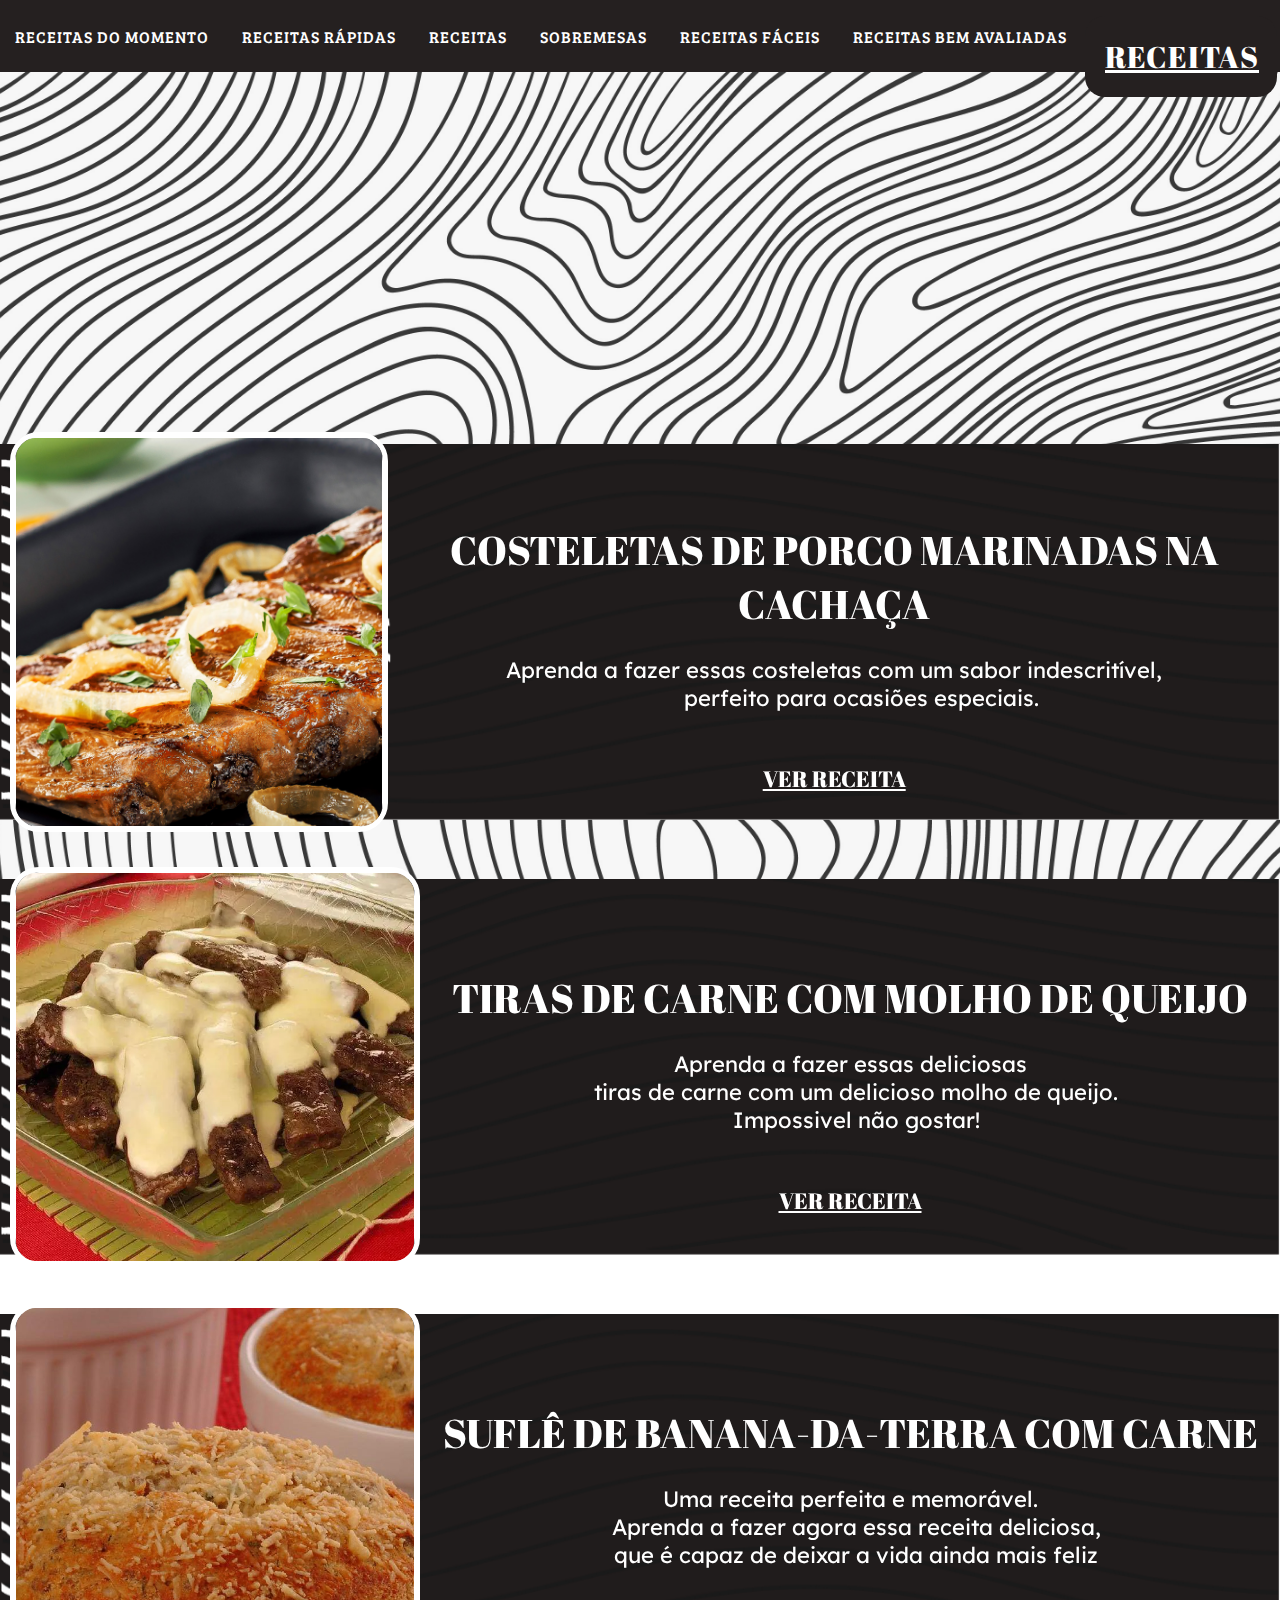
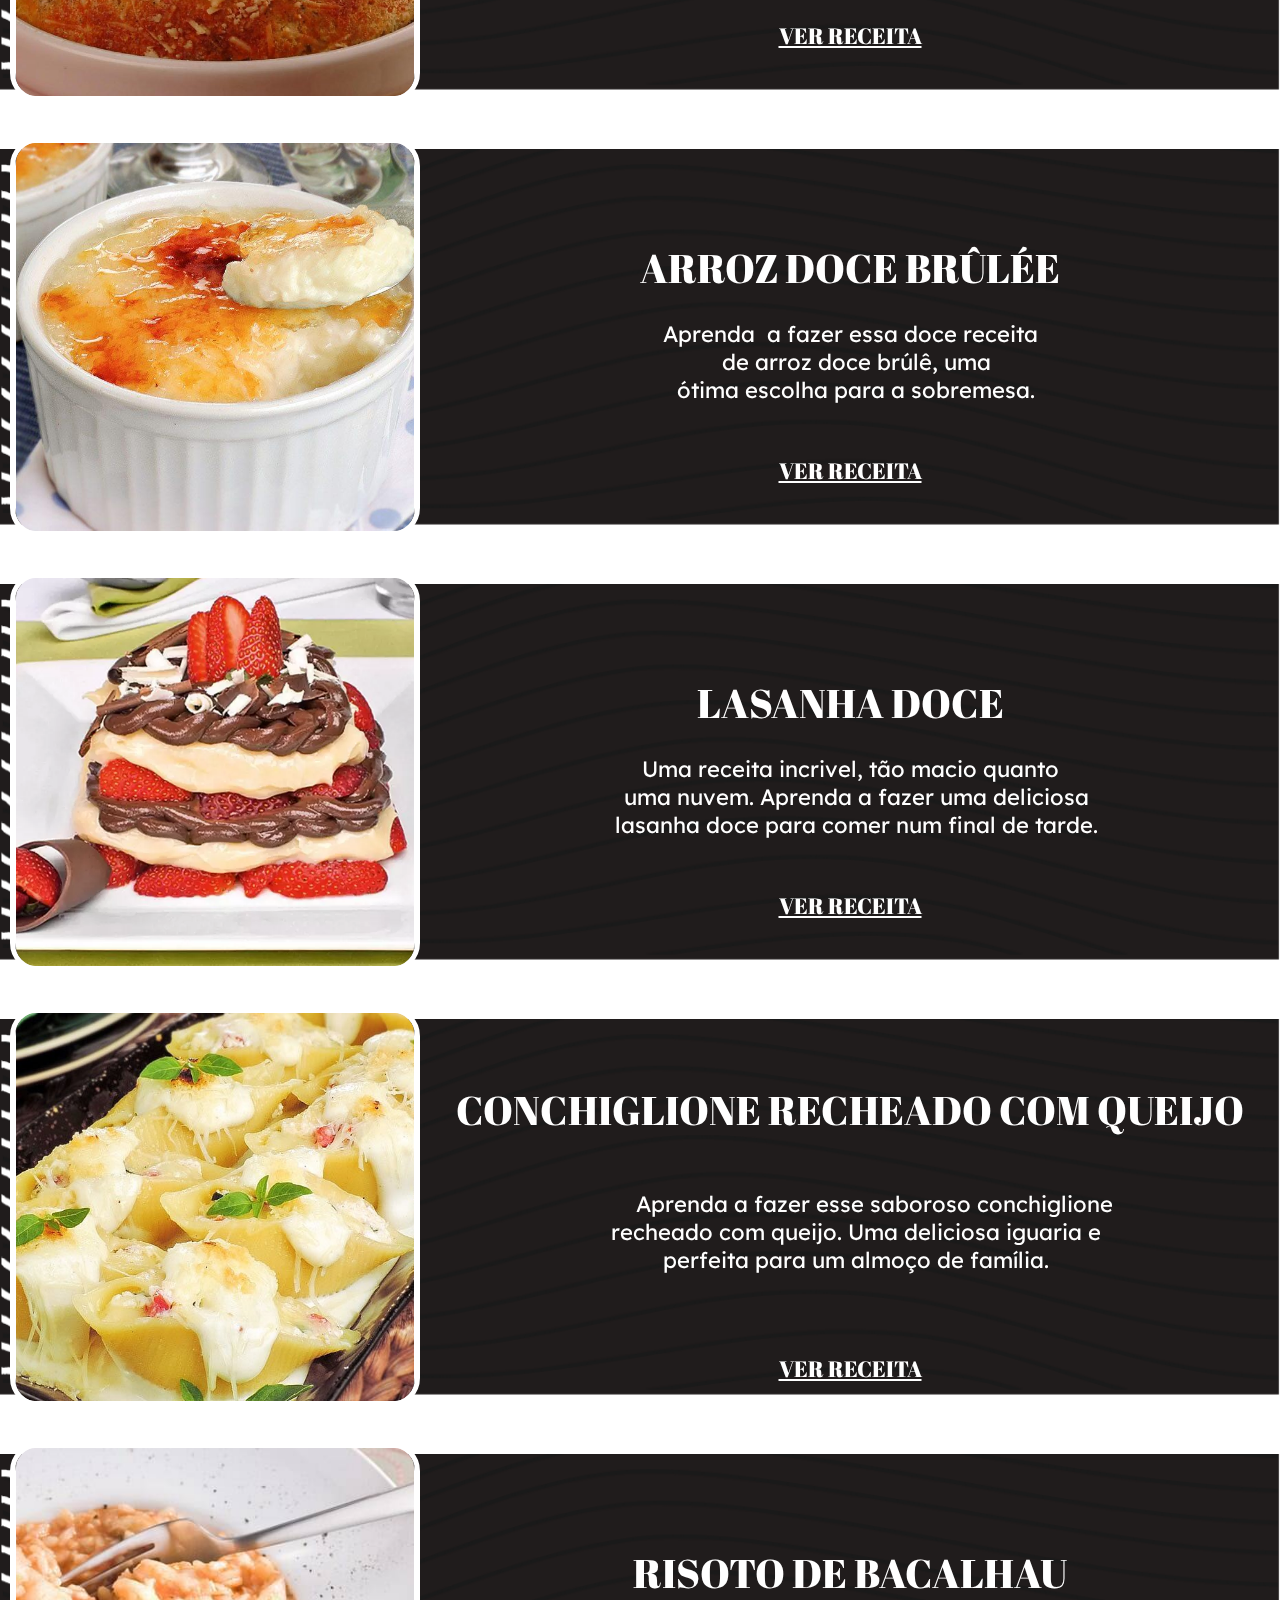
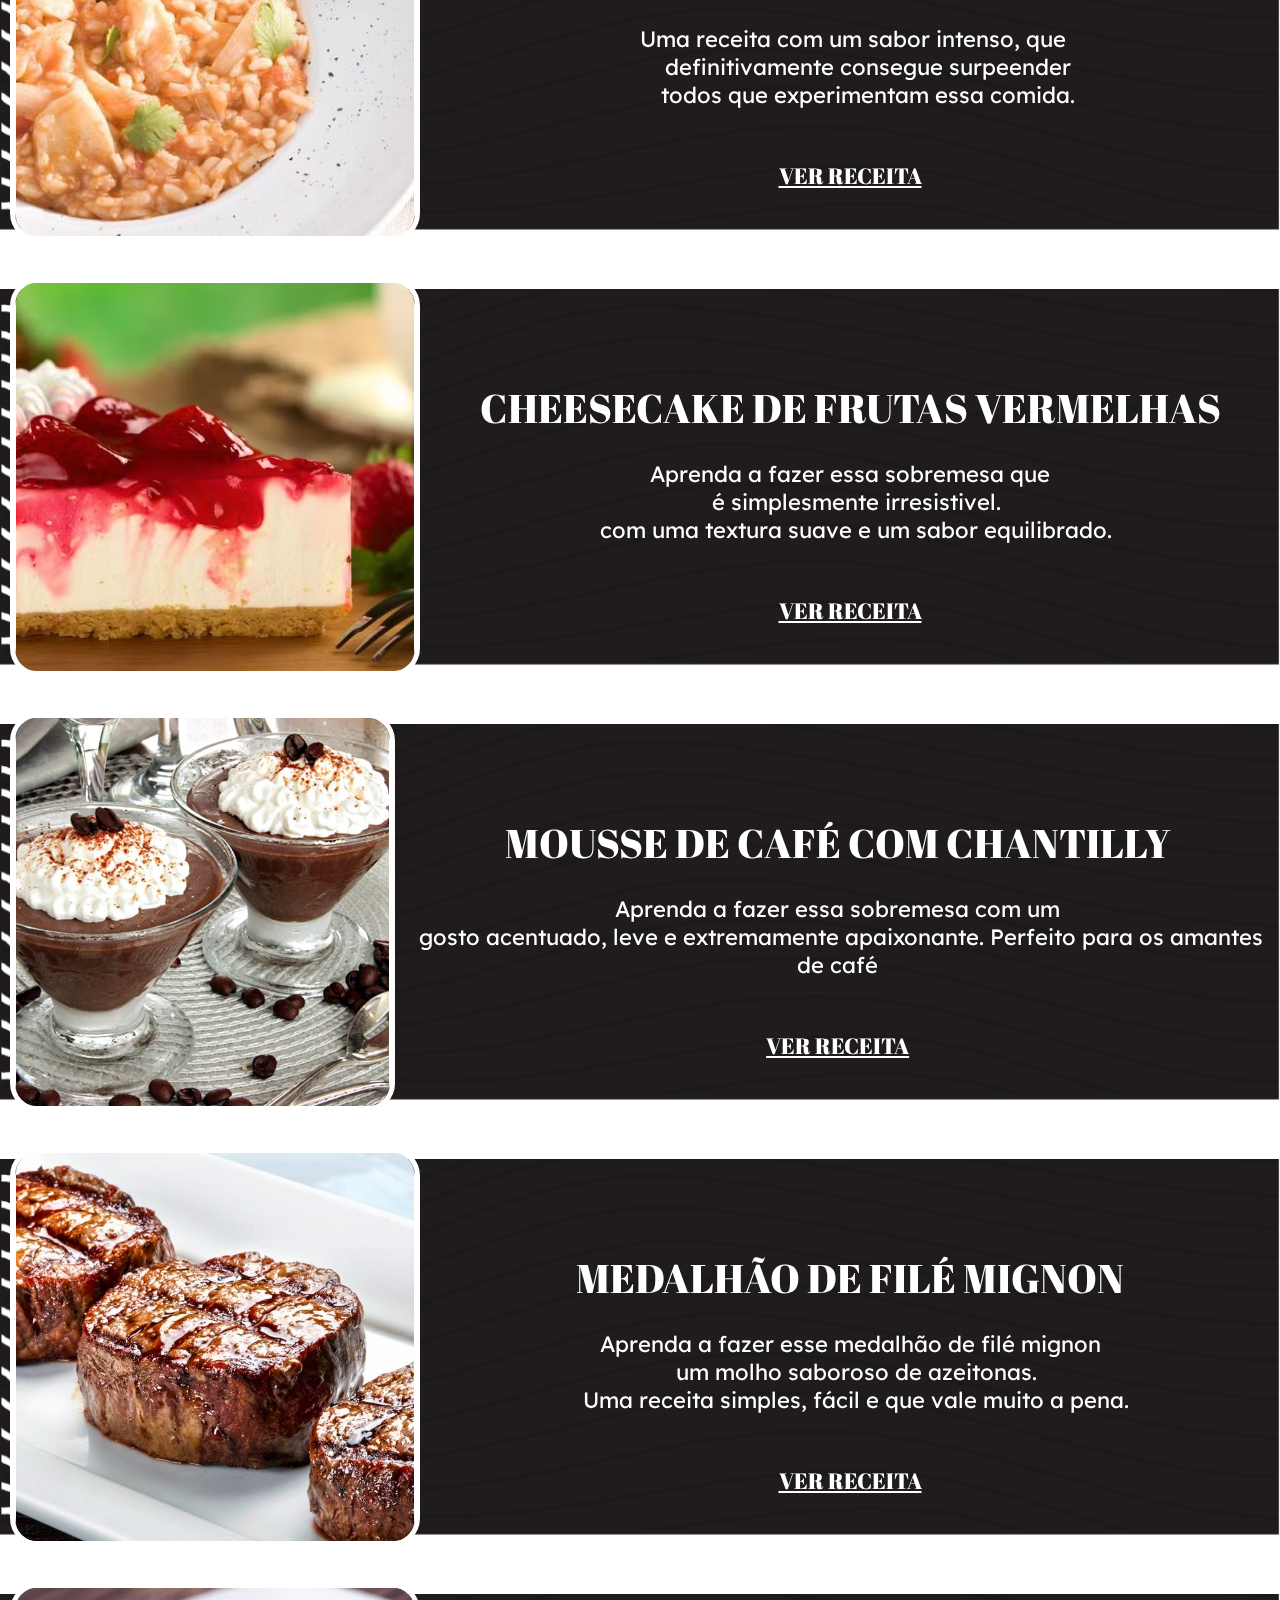
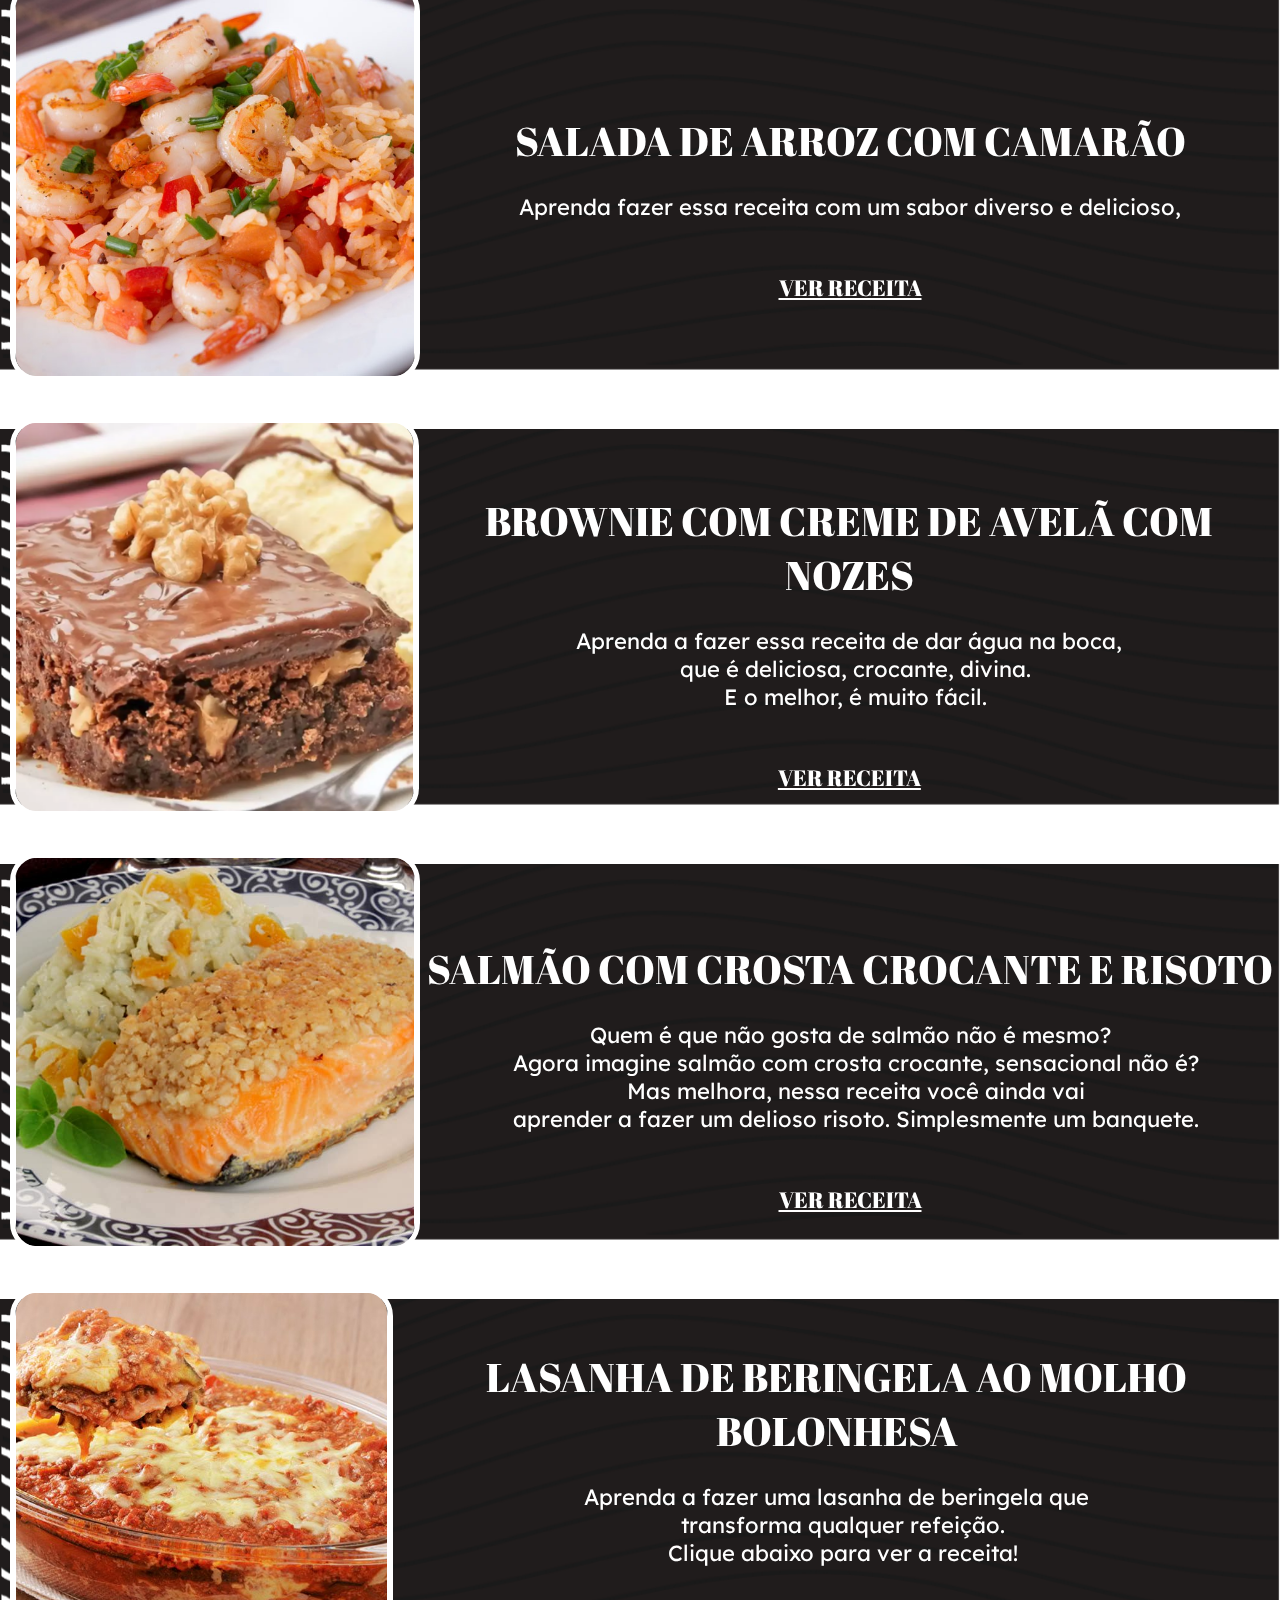
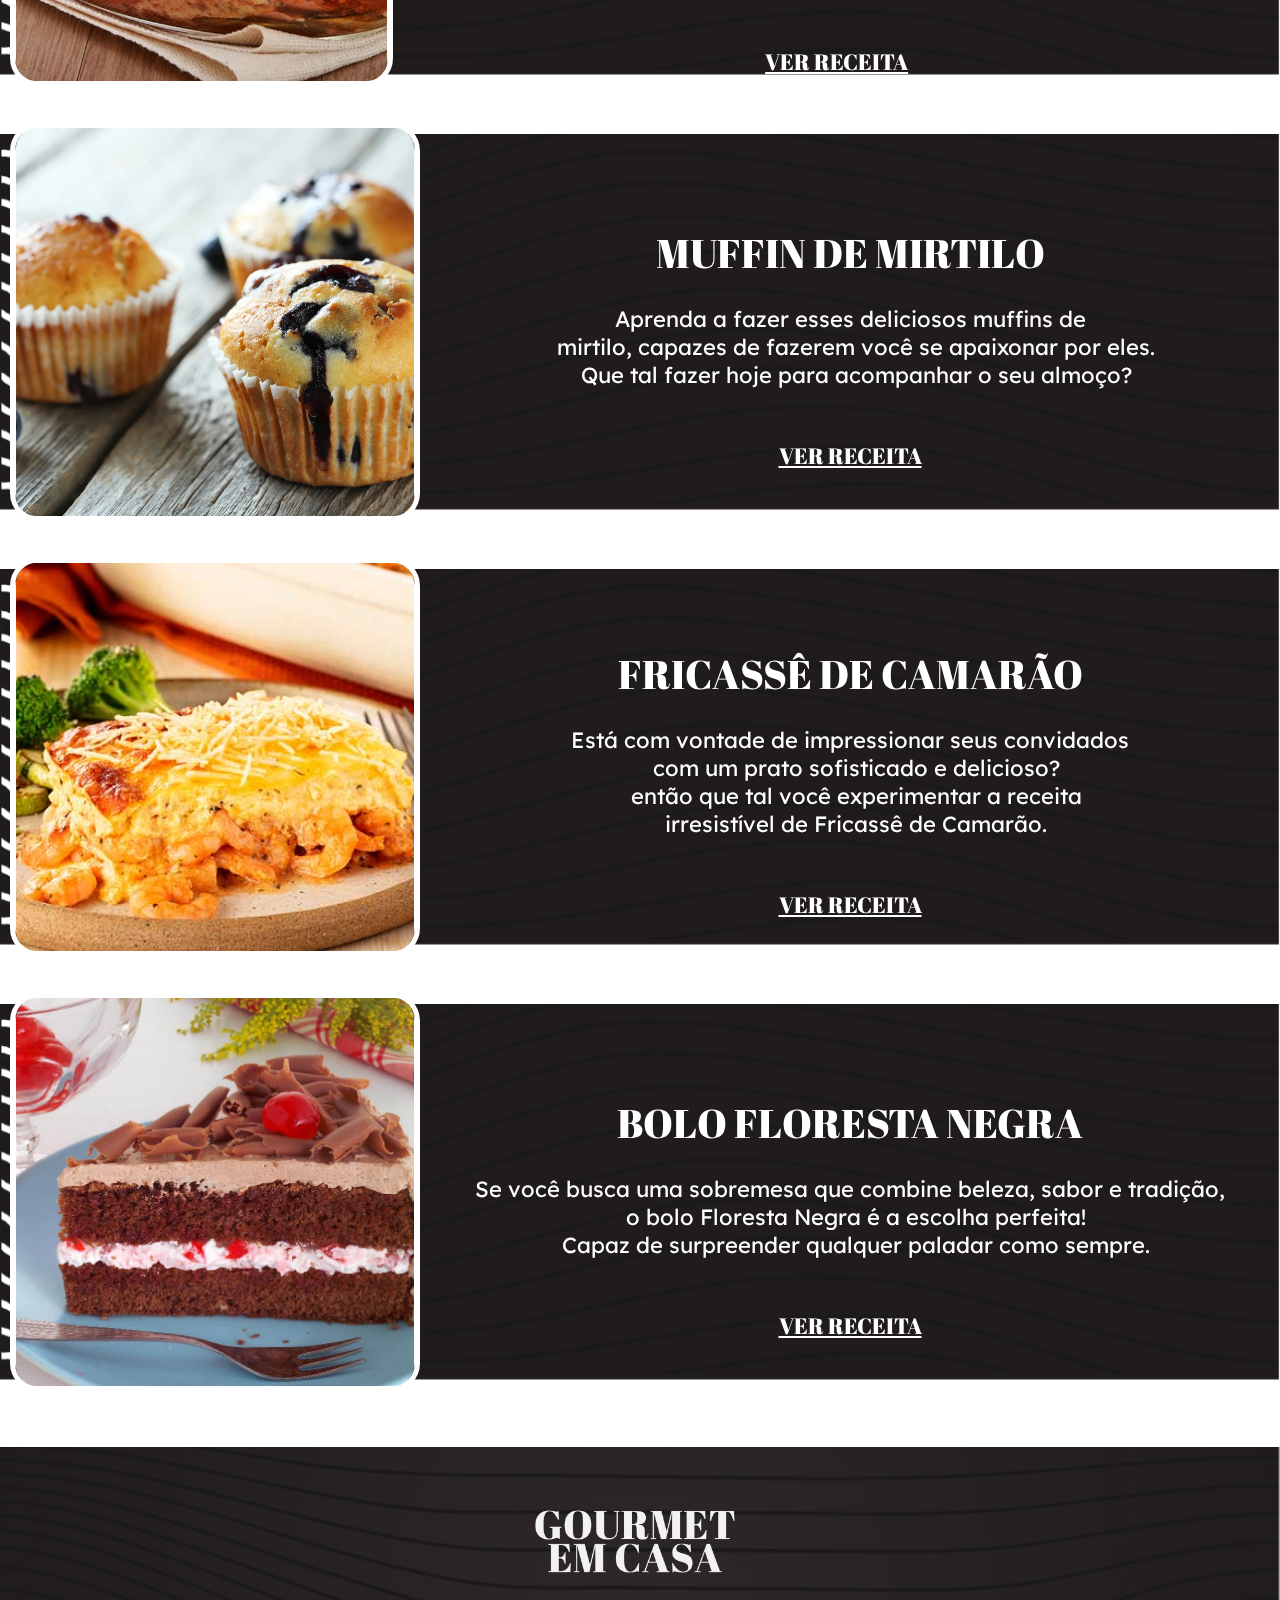
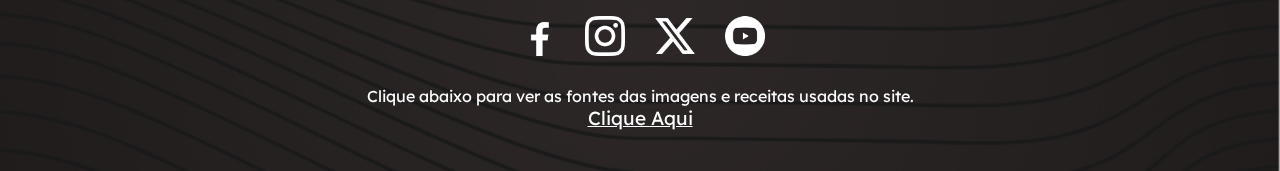
<file: index.html>
<!DOCTYPE html>
<html lang="pt-br">
  <head>
    <meta charset="UTF-8" />
    <meta name="viewport" content="width=device-width, initial-scale=1.0" />
    <link rel="preconnect" href="https://fonts.googleapis.com" />
    <link rel="preconnect" href="https://fonts.gstatic.com" crossorigin />
    <link
      href="https://fonts.googleapis.com/css2?family=Bree+Serif&display=swap"
      rel="stylesheet"
    />
    <link
      href="https://fonts.googleapis.com/css2?family=Abril+Fatface&family=Lexend:wght@100..900&display=swap"
      rel="stylesheet"
    />
    <link rel="stylesheet" href="style.css" />
    <title>Gourmet em Casa</title>
  </head>
  <body class="container">
    <header>
      <div class="links-box">
        <a onclick="">receitas do momento</a>
        <a onclick="">receitas rápidas</a>
        <a onclick="">receitas</a>
        <a onclick="">sobremesas</a>
        <a onclick="">receitas fáceis</a>
        <a onclick="">receitas bem avaliadas</a>
      </div>
      <div class="display-box">
        <h4>receitas</h4>
      </div>
    </header>
    <section>
      <div class="wp-bg-box">
        <img
          class="wp-bg"
          src="./assets/wood-texture-2.jpg"
          alt="papel-de-parede-de-textura-de-madeira-desenhada"
        />
      </div>
    </section>
    <main>
      <div class="recipes-box">
        <ul id="recipes-list"></ul>
      </div>
    </main>
    <footer>
      <div class="background-footer">
        <img
          src="./assets/brown-element-footer.png"
          class="bg-footer"
          alt="background do footer"
        />
      </div>
      <div class="footer-content">
        <div class="footer-logo">
          <img class="logo" src="./assets/logo.png" alt="logo" />
        </div>
        <div class="footer-social">
          <a href="https://www.facebook.com/" target="_blank">
            <img src="./assets/facebook-icon.png" alt="icone facebook" />
          </a>
          <a href="https://www.instagram.com/" target="_blank">
            <img src="./assets/instagram-icon.png" alt="icone instagram" />
          </a>
          <a href="https://x.com/home" target="_blank">
            <img src="./assets/x-icon.png" alt="x icone" />
          </a>
          <a href="https://www.youtube.com/" target="_blank">
            <img src="./assets/youtube-icon.png" alt="youtube icone" />
          </a>
        </div>
        <div class="footer-credits">
          <p>
            Clique abaixo para ver as fontes das imagens e receitas usadas no
            site.
          </p>
          <a href="./credits/credits.html">Clique Aqui</a>
        </div>
      </div>
    </footer>
    <script src="recipe.js"></script>
    <script src="script.js"></script>
  </body>
</html>
</file>
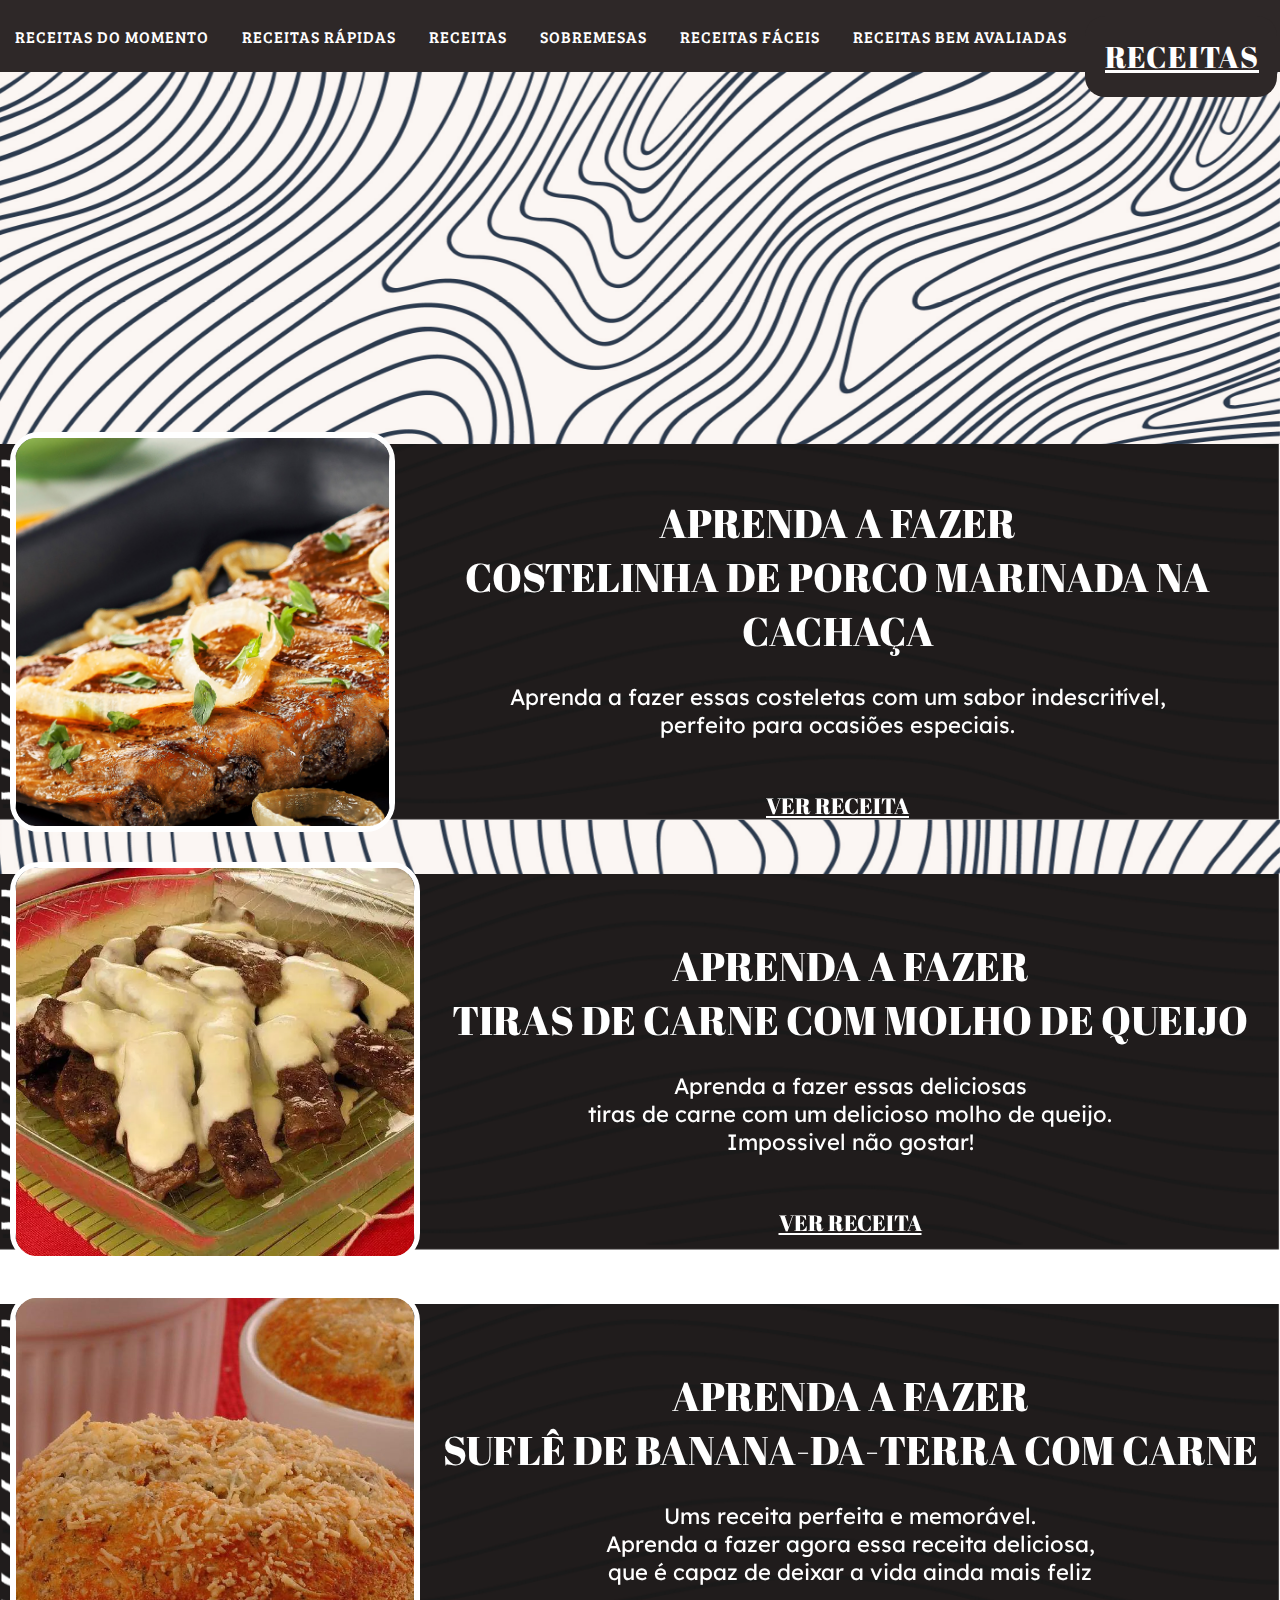
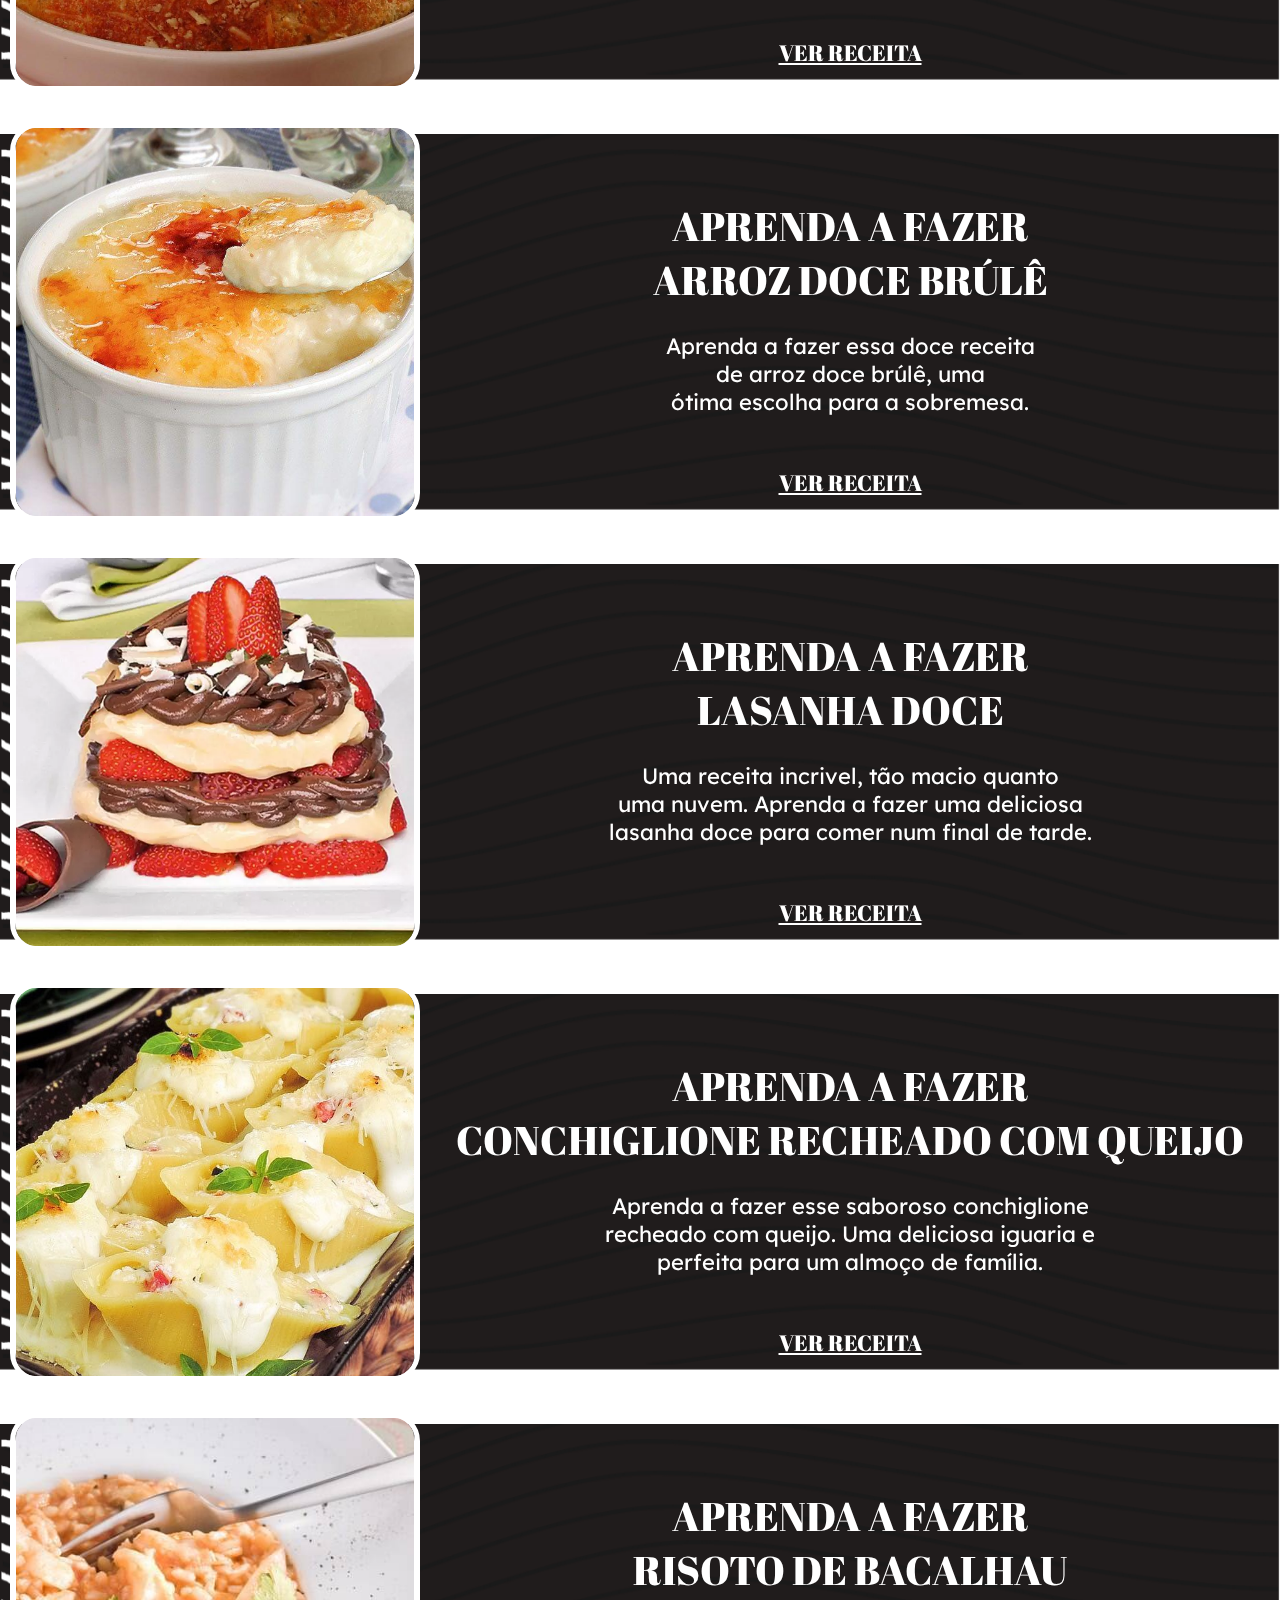
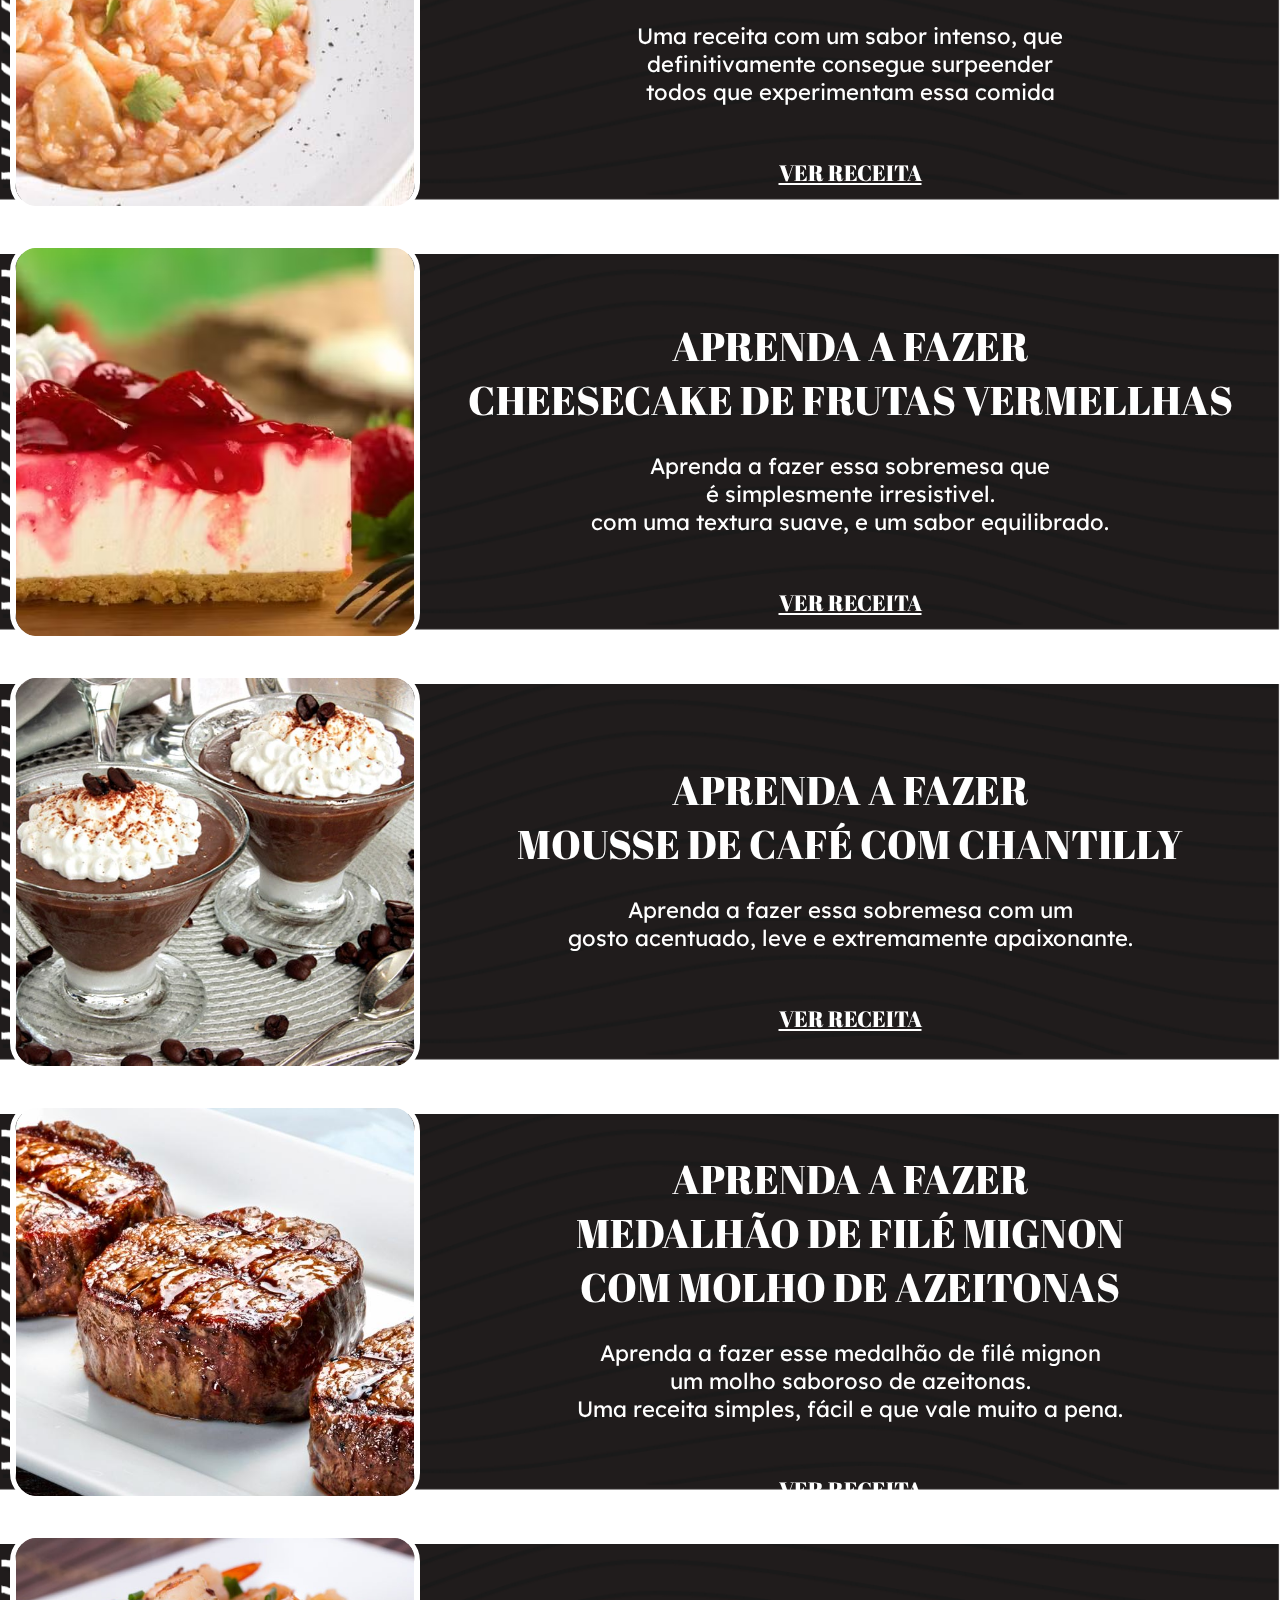
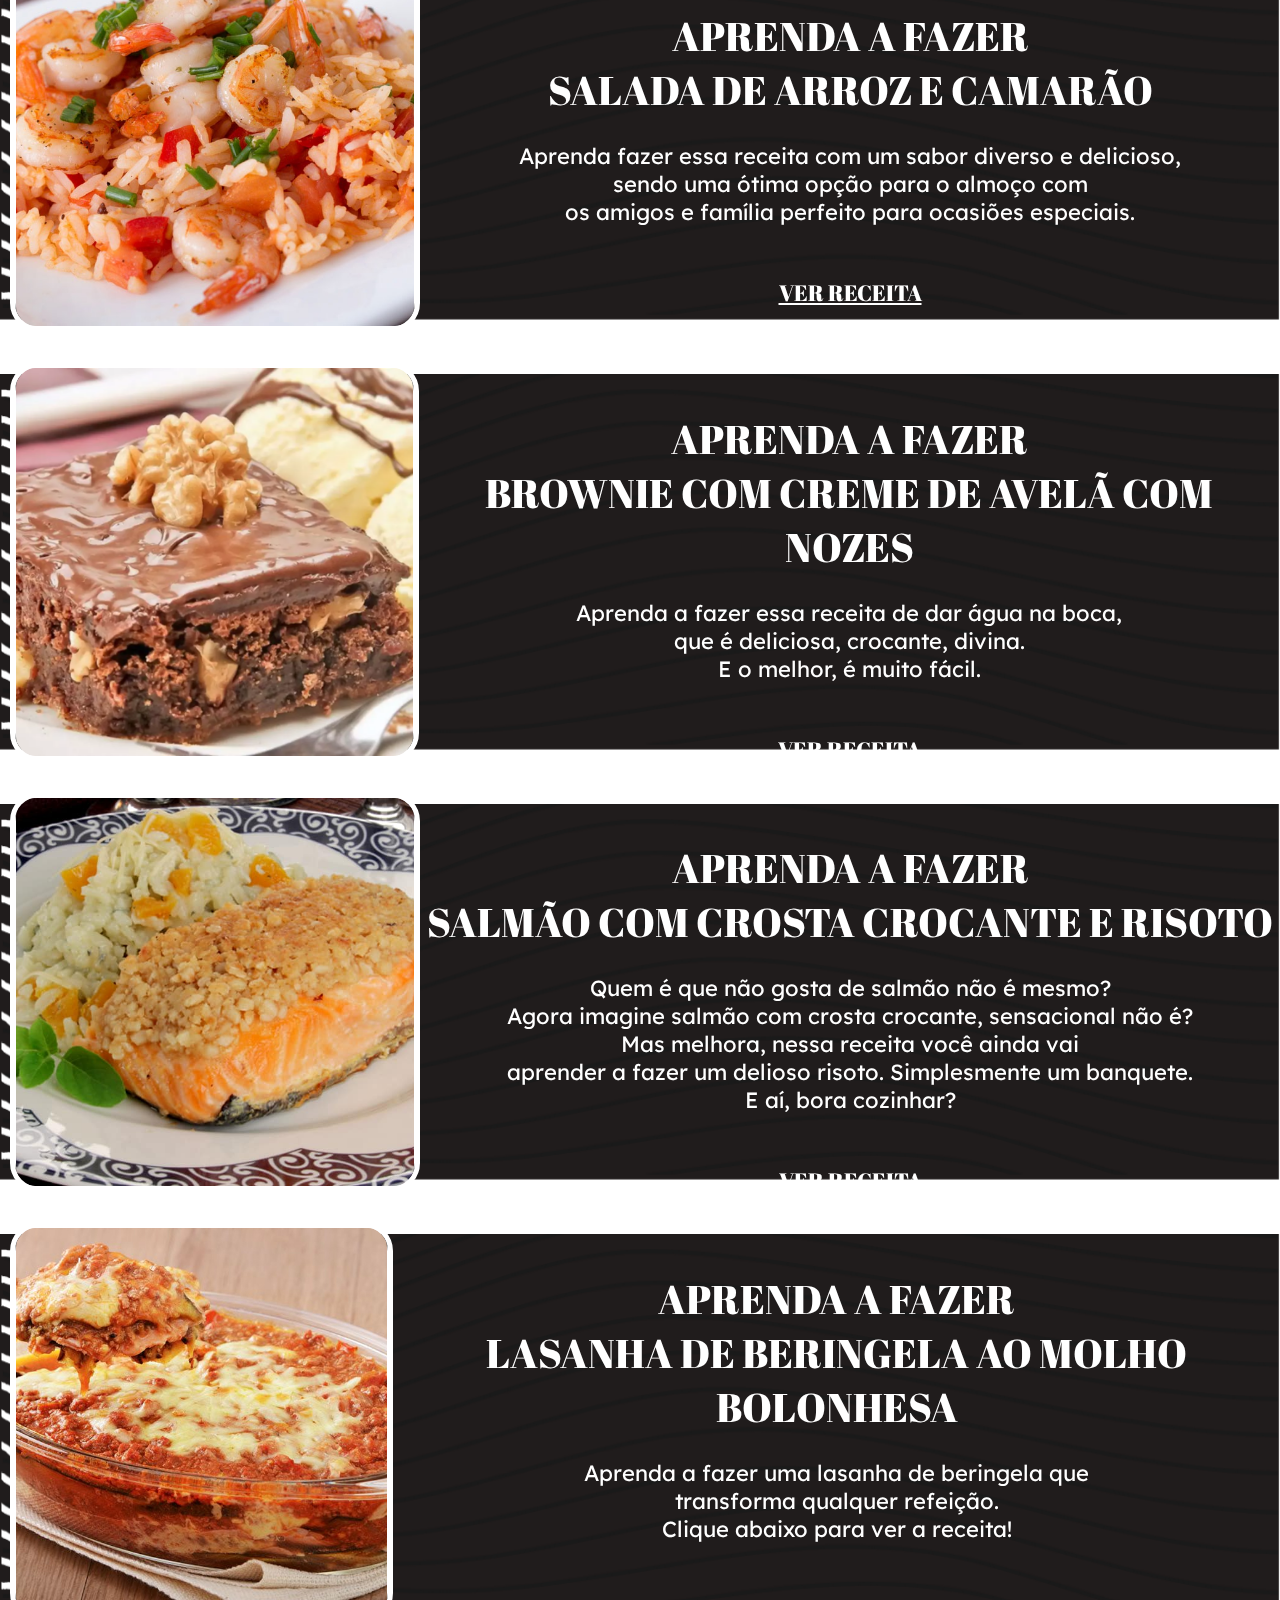
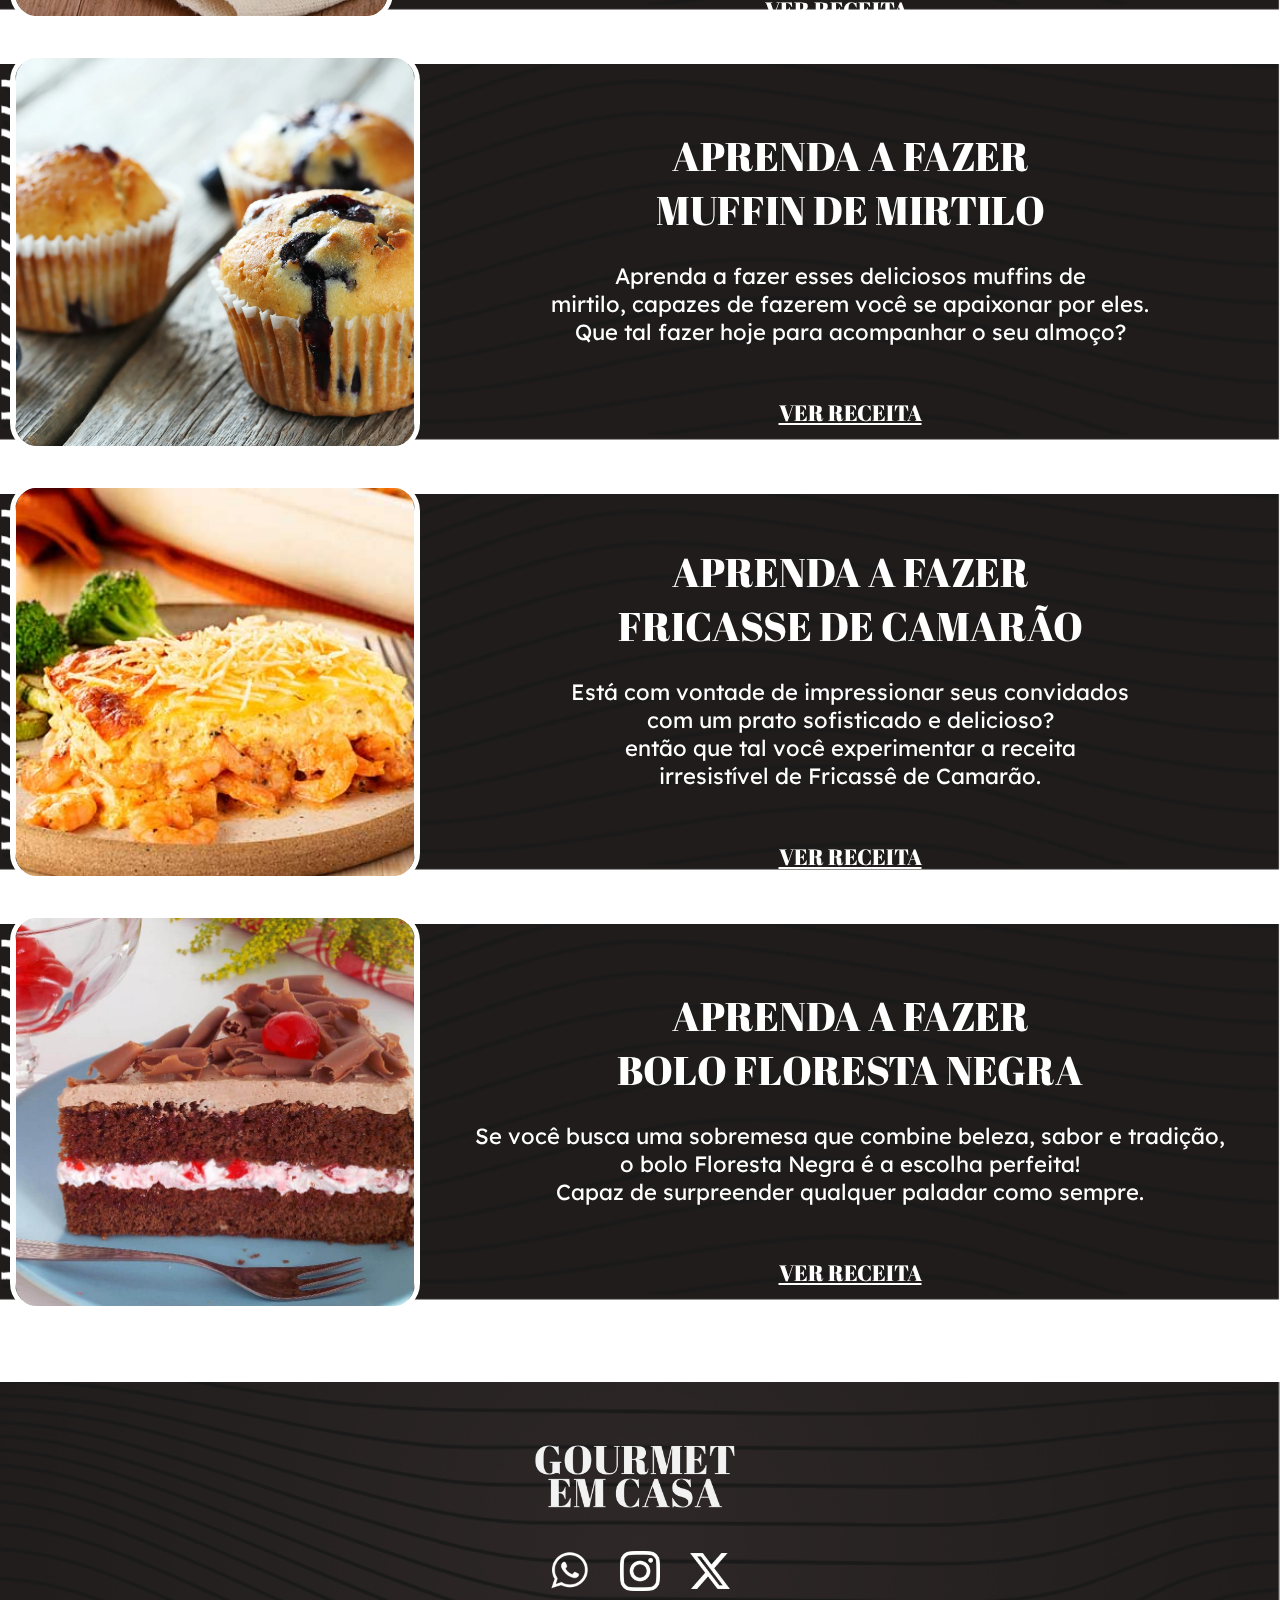
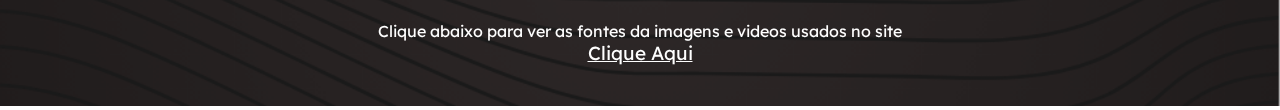
<file: main/index.html>
<!DOCTYPE html>
<html lang="pt-br">
<head>
  <meta charset="UTF-8" />
  <meta name="viewport" content="width=device-width, initial-scale=1.0" />
  <link rel="preconnect" href="https://fonts.googleapis.com" />
  <link rel="preconnect" href="https://fonts.gstatic.com" crossorigin />
  <link href="https://fonts.googleapis.com/css2?family=Bree+Serif&display=swap" rel="stylesheet" />
  <link href="https://fonts.googleapis.com/css2?family=Abril+Fatface&family=Lexend:wght@100..900&display=swap" rel="stylesheet" />
  <link rel="stylesheet" href="style.css" />
  <title>Gourmet em Casa</title>
</head>
<body class="container">
  <header>
    <div class="links-box">
      <a>receitas do momento</a>
      <a>receitas rápidas</a>
      <a>receitas</a>
      <a>sobremesas</a>
      <a>receitas fáceis</a>
      <a>receitas bem avaliadas</a>
    </div>
    <div class="display-box">
      <h4>receitas</h4>
    </div>
  </header>
  <section>
    <div class="wp-bg-box">
      <img class="wp-bg" src="../assets/wood-rings-texture.jpg" alt="papel-de-parede-de-textura-de-madeira-desenhada" />
    </div>
  </section>
  <main>
    <div class="recipes-box">
      <ul>
        <div class="recipes-box">
        <ul>
          <li class="recipe-item first-item">
            <img
              class="el-li"
              src="../assets/brown-element-ul.png"
              alt="fundo"
            />
            <div class="food-portrait">
              <img
                class="food-1"
                src="../assets/costelinha-de-porco.jpg"
                alt="imagem-de-costelinha-de-porco-marinada-na-cachaça"
              />
            </div>
            <div class="text-content">
              <h3 class="title-recipe">
                aprenda a fazer <br />costelinha de porco marinada na cachaça
              </h3>
              <p>
                Aprenda a fazer essas costeletas com um sabor indescritível,<br />
                perfeito para ocasiões especiais.
              </p>
              <a href="#" class="test">ver receita</a>
            </div>
          </li>
          <li class="recipe-item first-item">
            <img
              class="el-li"
              src="../assets/brown-element-ul.png"
              alt="fundo"
            />
            <div class="food-portrait">
              <img
                class="food-1"
                src="../assets/tiras-de-carne-com-molho-de-queijo.png"
                alt="imagem-de-tiras-de-carne-com-molho-de-queijo"
              />
            </div>
            <div class="text-content">
              <h3 class="title-recipe">
                aprenda a fazer <br />tiras de carne com molho de queijo
              </h3>
              <p>
                Aprenda a fazer essas deliciosas<br />tiras de carne com um
                delicioso molho de queijo.<br />
                Impossivel não gostar!
              </p>
              <a href="#" class="test">ver receita</a>
            </div>
          </li>
          <li class="recipe-item first-item">
            <img
              class="el-li"
              src="../assets/brown-element-ul.png"
              alt="fundo"
            />
            <div class="food-portrait">
              <img
                class="food-1"
                src="../assets/sufle-de-banana-da-terra-com-carne.jpg"
                alt="imagem-de-sufle-de-banana-da-terra-com-carne"
              />
            </div>
            <div class="text-content">
              <h3 class="title-recipe">
                aprenda a fazer <br />suflê de banana-da-terra com carne
              </h3>
              <p>
                Ums receita perfeita e memorável.<br />Aprenda a fazer agora
                essa receita deliciosa,<br />
                que é capaz de deixar a vida ainda mais feliz
              </p>
              <a href="#" class="test">ver receita</a>
            </div>
          </li>
          <li class="recipe-item first-item">
            <img
              class="el-li"
              src="../assets/brown-element-ul.png"
              alt="fundo"
            />
            <div class="food-portrait">
              <img
                class="food-1"
                src="../assets/arroz-doce-brulee.jpg"
                alt="imagem-de-arroz-doce-brule"
              />
            </div>
            <div class="text-content">
              <h3 class="title-recipe">
                aprenda a fazer<br />
                arroz doce brúlê
              </h3>
              <p>
                Aprenda a fazer essa doce receita <br />
                de arroz doce brúlê, uma<br />
                ótima escolha para a sobremesa.
              </p>
              <a href="#" class="test">ver receita</a>
            </div>
          </li>
          <li class="recipe-item first-item">
            <img
              class="el-li"
              src="../assets/brown-element-ul.png"
              alt="fundo"
            />
            <div class="food-portrait">
              <img
                class="food-1"
                src="../assets/lasanha-doce.png"
                alt="imagem-de-lasanha-doce"
              />
            </div>
            <div class="text-content">
              <h3 class="title-recipe">
                aprenda a fazer <br />
                lasanha doce
              </h3>
              <p>
                Uma receita incrivel, tão macio quanto<br />uma nuvem. Aprenda a
                fazer uma deliciosa <br />lasanha doce para comer num final de
                tarde.
              </p>
              <a href="#" class="test" class="test">ver receita</a>
            </div>
          </li>
          <li class="recipe-item first-item">
            <img
              class="el-li"
              src="../assets/brown-element-ul.png"
              alt="fundo"
            />
            <div class="food-portrait">
              <img
                class="food-1"
                src="../assets/conchiglione.jpg"
                alt="imagem-de-chonglione-recheado-com-queijo"
              />
            </div>
            <div class="text-content">
              <h3 class="title-recipe">
                aprenda a fazer <br />conchiglione recheado com queijo
              </h3>
              <p>
                Aprenda a fazer esse saboroso conchiglione <br />
                recheado com queijo. Uma deliciosa iguaria e<br />
                perfeita para um almoço de família.
              </p>
              <a href="#" class="test">ver receita</a>
            </div>
          </li>
          <li class="recipe-item first-item">
            <img
              class="el-li"
              src="../assets/brown-element-ul.png"
              alt="fundo"
            />
            <div class="food-portrait">
              <img
                class="food-1"
                src="../assets/risoto-de-bacalhau.jpg"
                alt="imagem-de-risoto-de-bacalhau"
              />
            </div>
            <div class="text-content">
              <h3 class="title-recipe">
                aprenda a fazer <br />
                risoto de bacalhau
              </h3>
              <p>
                Uma receita com um sabor intenso, que<br />
                definitivamente consegue surpeender<br />
                todos que experimentam essa comida
              </p>
              <a href="#" class="test">ver receita</a>
            </div>
          </li>
          <li class="recipe-item first-item">
            <img
              class="el-li"
              src="../assets/brown-element-ul.png"
              alt="fundo"
            />
            <div class="food-portrait">
              <img
                class="food-1"
                src="../assets/cheesecake-de-frutas-vermelhas.png"
                alt="imagem-de-cheesecake-de-frutas-vermelhas"
              />
            </div>
            <div class="text-content">
              <h3 class="title-recipe">
                aprenda a fazer <br />
                cheesecake de frutas vermellhas
              </h3>
              <p>
                Aprenda a fazer essa sobremesa que <br />
                é simplesmente irresistivel.<br />
                com uma textura suave, e um sabor equilibrado.
              </p>
              <a href="#" class="test">ver receita</a>
            </div>
          </li>
          <li class="recipe-item first-item">
            <img
              class="el-li"
              src="../assets/brown-element-ul.png"
              alt="fundo"
            />
            <div class="food-portrait">
              <img
                class="food-1"
                src="../assets/mousse-cafe-chantilly.jpg"
                alt="imagem-de-mousse-de-cafe-com-chantilly"
              />
            </div>
            <div class="text-content">
              <h3 class="title-recipe">
                aprenda a fazer <br />
                mousse de café com chantilly
              </h3>
              <p>
                Aprenda a fazer essa sobremesa com um <br />gosto acentuado,
                leve e extremamente apaixonante.
              </p>
              <a href="#" class="test">ver receita</a>
            </div>
          </li>
          <li class="recipe-item first-item">
            <img
              class="el-li"
              src="../assets/brown-element-ul.png"
              alt="fundo"
            />
            <div class="food-portrait">
              <img
                class="food-1"
                src="../assets/medalhao-de-file-mignon.jpg"
                alt="imagem-de-medalhao-de-file-mignon"
              />
            </div>
            <div class="text-content">
              <h3 class="title-recipe">
                aprenda a fazer <br />
                medalhão de filé mignon <br />
                com molho de azeitonas
              </h3>
              <p>
                Aprenda a fazer esse medalhão de filé mignon <br />
                um molho saboroso de azeitonas.<br />
                Uma receita simples, fácil e que vale muito a pena.
              </p>
              <a href="#" class="test">ver receita</a>
            </div>
          </li>
          <li class="recipe-item first-item">
            <img
              class="el-li"
              src="../assets/brown-element-ul.png"
              alt="fundo"
            />
            <div class="food-portrait">
              <img
                class="food-1"
                src="../assets/salada-arroz-camarao.jpg"
                alt="imagem-de-salada-de-arroz-e-camarão"
              />
            </div>
            <div class="text-content">
              <h3 class="title-recipe">
                aprenda a fazer <br />salada de arroz e camarão
              </h3>
              <p>
                Aprenda fazer essa receita com um sabor diverso e delicioso,<br />
                sendo uma ótima opção para o almoço com <br />os amigos e
                família perfeito para ocasiões especiais.
              </p>
              <a href="#" class="test">ver receita</a>
            </div>
          </li>
          <li class="recipe-item first-item">
            <img
              class="el-li"
              src="../assets/brown-element-ul.png"
              alt="fundo"
            />
            <div class="food-portrait">
              <img
                class="food-1"
                src="../assets/brownie-creme-avela-nozes.jpg"
                alt="imagem-de-brownie-com-creme-de-avela-com-nozes"
              />
            </div>
            <div class="text-content">
              <h3 class="title-recipe">
                aprenda a fazer <br />
                brownie com creme de avelã com nozes
              </h3>
              <p>
                Aprenda a fazer essa receita de dar água na boca,<br />
                que é deliciosa, crocante, divina.<br />
                E o melhor, é muito fácil.
              </p>
              <a href="#" class="test">ver receita</a>
            </div>
          </li>
          <li class="recipe-item first-item">
            <img
              class="el-li"
              src="../assets/brown-element-ul.png"
              alt="fundo"
            />
            <div class="food-portrait">
              <img
                class="food-1"
                src="../assets/salmao-crosta-crocante-risoto.jpg"
                alt="imagem-de-salmão-crosta-crocante-riso"
              />
            </div>
            <div class="text-content">
              <h3 class="title-recipe">
                aprenda a fazer<br />
                salmão com crosta crocante e risoto
              </h3>
              <p>
                Quem é que não gosta de salmão não é mesmo? <br />Agora imagine
                salmão com crosta crocante, sensacional não é?<br />
                Mas melhora, nessa receita você ainda vai <br />
                aprender a fazer um delioso risoto. Simplesmente um banquete.
                <br />E aí, bora cozinhar?
              </p>
              <a href="#" class="test">ver receita</a>
            </div>
          </li>
          <li class="recipe-item first-item">
            <img
              class="el-li"
              src="../assets/brown-element-ul.png"
              alt="fundo"
            />
            <div class="food-portrait">
              <img
                class="food-1"
                src="../assets/lasanha-de-berinjela-bolonhesa.jpg"
                alt="lasanha-de-beringela-ao-molho-bolonhesa"
              />
            </div>
            <div class="text-content">
              <h3 class="title-recipe">
                aprenda a fazer <br />
                lasanha de beringela ao molho bolonhesa
              </h3>
              <p>
                Aprenda a fazer uma lasanha de beringela que <br />
                transforma qualquer refeição.<br />
                Clique abaixo para ver a receita!
              </p>
              <a href="#" class="test">ver receita</a>
            </div>
          </li>
          <li class="recipe-item first-item">
            <img
              class="el-li"
              src="../assets/brown-element-ul.png"
              alt="fundo"
            />
            <div class="food-portrait">
              <img
                class="food-1"
                src="../assets/muffin-de-mirtilo-blueberry.png"
                alt="imagem-de-muffin-de-mirtilo"
              />
            </div>
            <div class="text-content">
              <h3 class="title-recipe">
                aprenda a fazer <br />muffin de mirtilo
              </h3>
              <p>
                Aprenda a fazer esses deliciosos muffins de <br />
                mirtilo, capazes de fazerem você se apaixonar por eles.<br />
                Que tal fazer hoje para acompanhar o seu almoço?
              </p>
              <a href="#" class="test">ver receita</a>
            </div>
          </li>
          <li class="recipe-item first-item">
            <img
              class="el-li"
              src="../assets/brown-element-ul.png"
              alt="fundo"
            />
            <div class="food-portrait">
              <img
                class="food-1"
                src="../assets/fricasse-de-camarao.jpg"
                alt="imagem-de-fricasse-de-camarão"
              />
            </div>
            <div class="text-content">
              <h3 class="title-recipe">
                aprenda a fazer <br />fricasse de camarão
              </h3>
              <p>
                Está com vontade de impressionar seus convidados<br />
                com um prato sofisticado e delicioso? <br />
                então que tal você experimentar a receita<br />
                irresistível de Fricassê de Camarão.
              </p>
              <a href="#" class="test">ver receita</a>
            </div>
          </li>
          <li class="recipe-item first-item">
            <img
              class="el-li"
              src="../assets/brown-element-ul.png"
              alt="fundo"
            />
            <div class="food-portrait">
              <img
                class="food-1"
                src="../assets/bolo-floresta-negra.jpg"
                alt="imagem-de-bolo-floresta-negra"
              />
            </div>
            <div class="text-content">
              <h3 class="title-recipe">
                aprenda a fazer <br />
                bolo floresta negra
              </h3>
              <p>
                Se você busca uma sobremesa que combine beleza, sabor e
                tradição, <br />
                o bolo Floresta Negra é a escolha perfeita! <br />
                Capaz de surpreender qualquer paladar como sempre.
              </p>
              <a href="#" class="test">ver receita</a>
            </div>
       
      </ul>
    </div>
  </main>
  <footer>
    <div class="background-footer">
      <img src="../assets/brown-element-footer.png" class="bg-footer" alt="background do footer" />
    </div>
    <div class="footer-content">
      <div class="footer-logo">
        <img class="logo" src="../assets/logo.png" alt="logo" />
      </div>
      <div class="footer-social">
        <a href="https://www.facebook.com/" target="_blank">
          <img src="../assets/whatsapp-icon.png" alt="icone-whatsapp" />
        </a>
        <a href="https://www.instagram.com/" target="_blank">
          <img src="../assets/instagram-icon.png" alt="icone-instagram" />
        </a>
        <a href="https://x.com/home" target="_blank">
          <img src="../assets/x-icon.png" alt="x-icone" />
        </a>
      </div>
      <div class="footer-credits">
        <p>Clique abaixo para ver as fontes da imagens e videos usados no site</p>
        <a href="#">Clique Aqui</a>
      </div>

    </div>
  </footer>
</body>
</html>
</file>
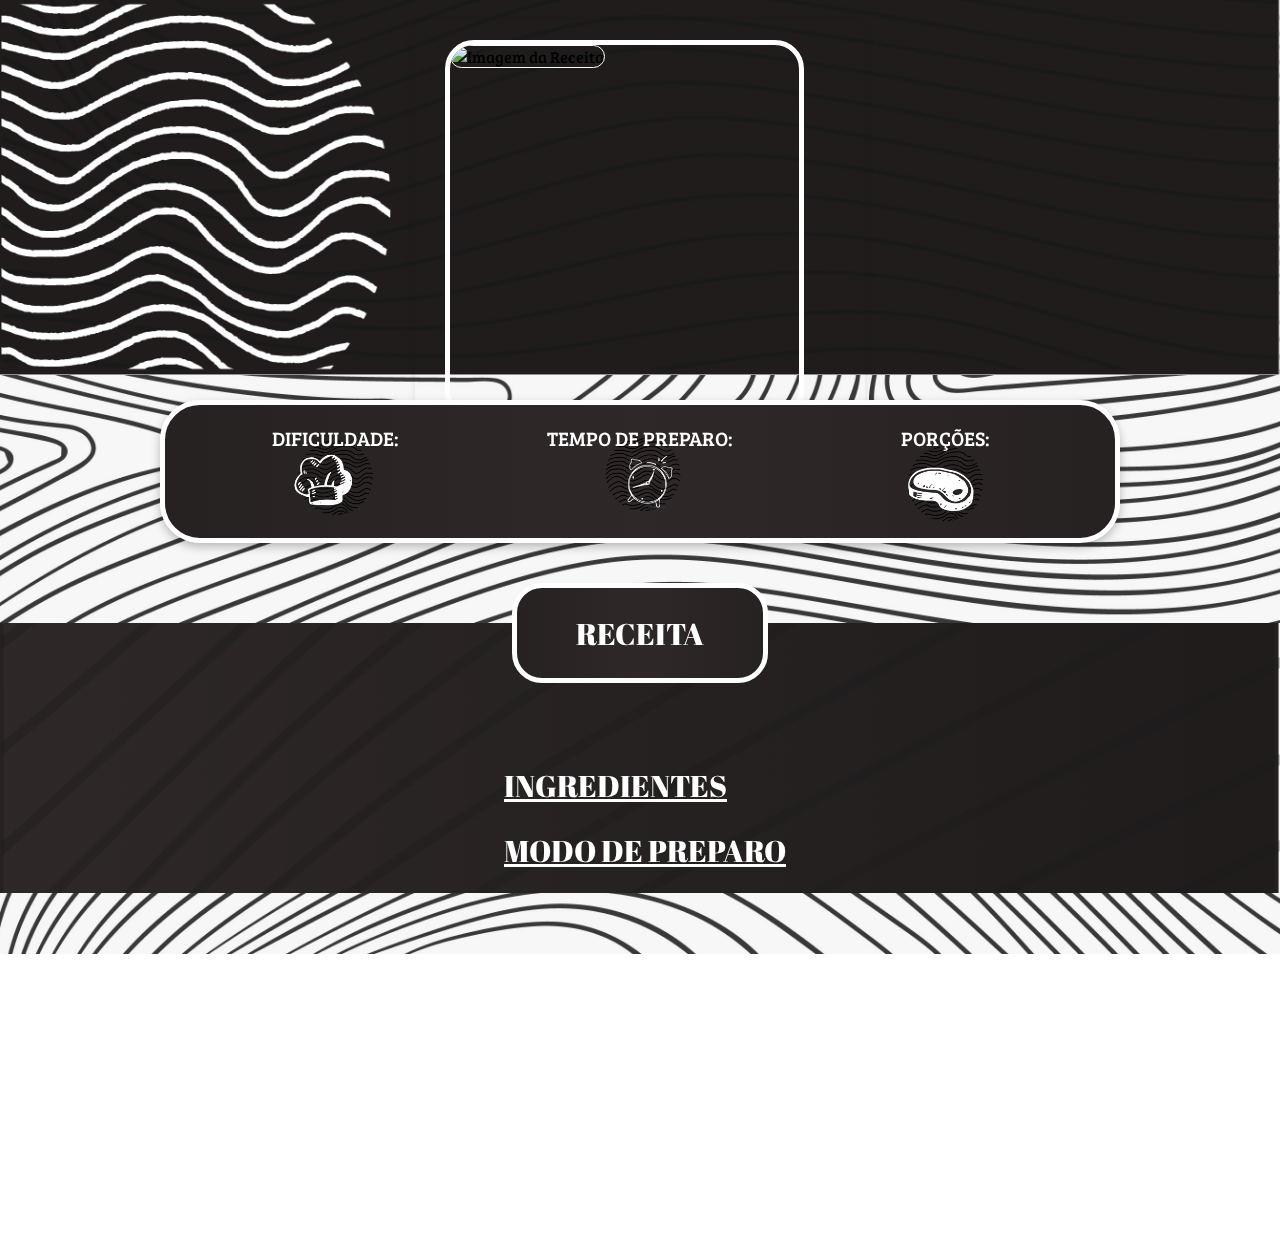
<file: recipes/index.html>
<!DOCTYPE html>
<html lang="en">
  <head>
    <meta charset="UTF-8" />
    <meta name="viewport" content="width=device-width, initial-scale=1.0" />
    <title>Detalhes da Receita</title>
    <link rel="preconnect" href="https://fonts.googleapis.com" />
    <link rel="preconnect" href="https://fonts.gstatic.com" crossorigin />
    <link
      href="https://fonts.googleapis.com/css2?family=Bree+Serif&display=swap"
      rel="stylesheet"
    />
    <link
      href="https://fonts.googleapis.com/css2?family=Abril+Fatface&family=Lexend:wght@100..900&display=swap"
      rel="stylesheet"
    />
    <link rel="stylesheet" href="style-recipe.css" />
  </head>
  <body>
    <section class="recipe-header">
      <img
        id="brown-element"
        src="../assets/brown-element-ul.png"
        alt="fundo"
      />
      <div class="overlay-content">
        <div class="recipe-item first-item">
          <div class="food-portrait">
            <img id="recipe-image" alt="Imagem da Receita" />
          </div>
          <div class="text-content">
            <h1 id="recipe-title"></h1>
            <p id="recipe-description"></p>
          </div>
        </div>
      </div>
      <div class="recipe-info">
        <div class="info-icons">
          <div class="info-item">
            <img
              src="../assets/chef-hat-icon.png"
              alt="icone chapeu de chef de cozinha"
            />
            <p id="difficulty-sign">Dificuldade:</p>
            <p id="recipe-difficulty"></p>
          </div>
          <div class="info-item">
            <img src="../assets/test.png" alt="icone relógio" />
            <p id="prep-time-sign">Tempo de preparo:</p>
            <p id="recipe-prep-time"></p>
          </div>
          <div class="info-item">
            <img src="../assets/meat-icon.png" alt="icone carne" />
            <p id="servings-sign">Porções:</p>
            <p id="recipe-servings"></p>
          </div>
        </div>
      </div>
      <div class="wallpaper-box">
        <img
          class="wp"
          src="../assets/wood-texture-1.jpg"
          alt="papel-de-parede-de-textura-de-madeira-desenhada"
        />
      </div>
    </section>

    <div class="recipe-container">
      <div id="recipe-sign-box">
        <h3 id="recipe-sign">Receita</h3>
      </div>
      <div id="background-recipe-box">
        <img
          class="brown-element-recipe"
          src="../assets/brown-element-recipe.png"
          alt="elemento marrom de fundo das receitas"
        />
      </div>
      <div id="recipe-details-box">
        <h2>Ingredientes</h2>
        <pre id="recipe-ingredients"></pre>
        <h2>Modo de Preparo</h2>
        <pre id="recipe-instructions"></pre>
      </div>
    </div>
    <footer>
      <div class="background-footer">
        <img
          src="../assets/brown-element-footer.png"
          class="bg-footer"
          alt="background do footer"
        />
      </div>
      <div class="footer-content">
        <div class="footer-logo">
          <img class="logo" src="../assets/logo.png" alt="logo" />
        </div>
        <div class="footer-social">
          <a href="https://www.facebook.com/" target="_blank">
            <img src="../assets/facebook-icon.png" alt="icone facebook" />
          </a>
          <a href="https://www.instagram.com/" target="_blank">
            <img src="../assets/instagram-icon.png" alt="icone instagram" />
          </a>
          <a href="https://x.com/home" target="_blank">
            <img src="../assets/x-icon.png" alt="x icone" />
          </a>
          <a href="https://www.youtube.com/" target="_blank">
            <img src="../assets/youtube-icon.png" alt="youtube icone" />
          </a>
        </div>
        <div class="footer-credits">
          <p>
            Clique abaixo para ver as fontes da imagens e receitas usadas no
            site
          </p>
          <a href="../credits/credits.html">Clique Aqui</a>
        </div>
      </div>
    </footer>
    <script src="recipes-details.js"></script>
    <script src="script-recipe.js"></script>
  </body>
</html>
</file>
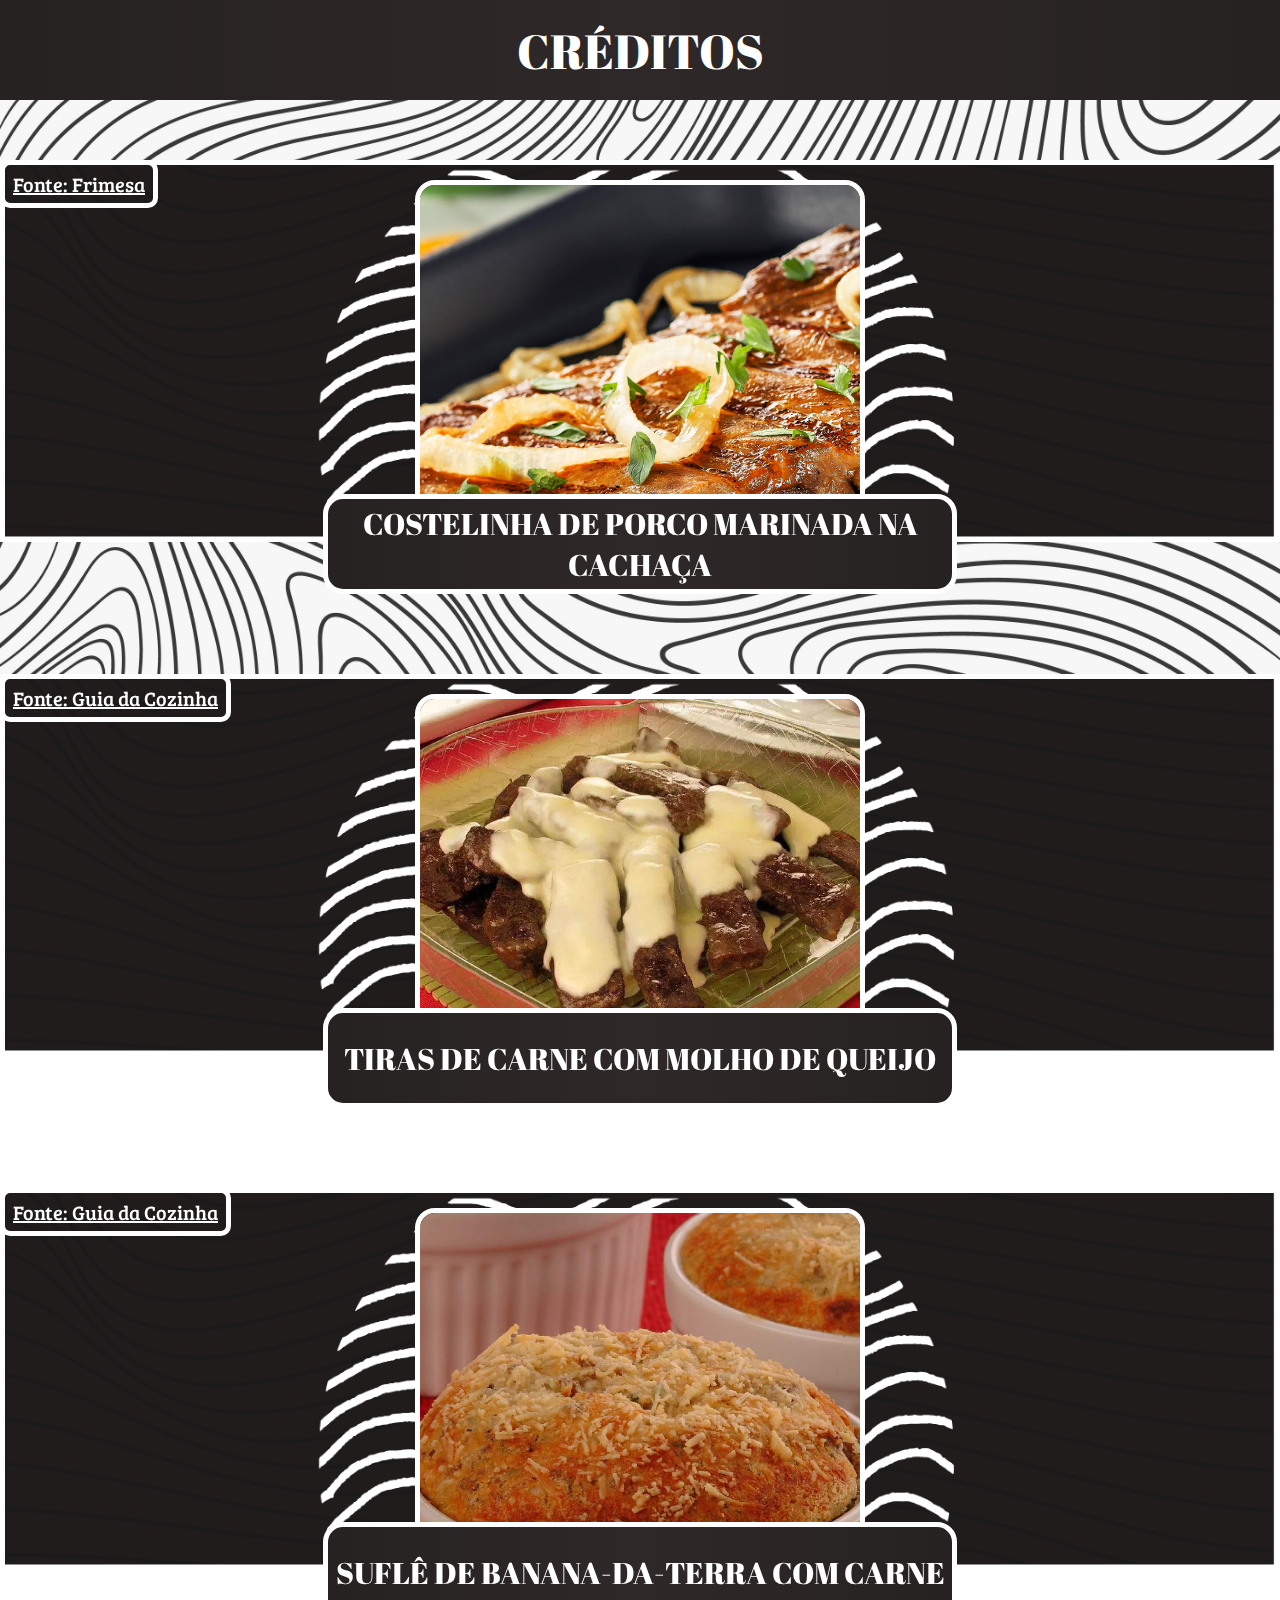
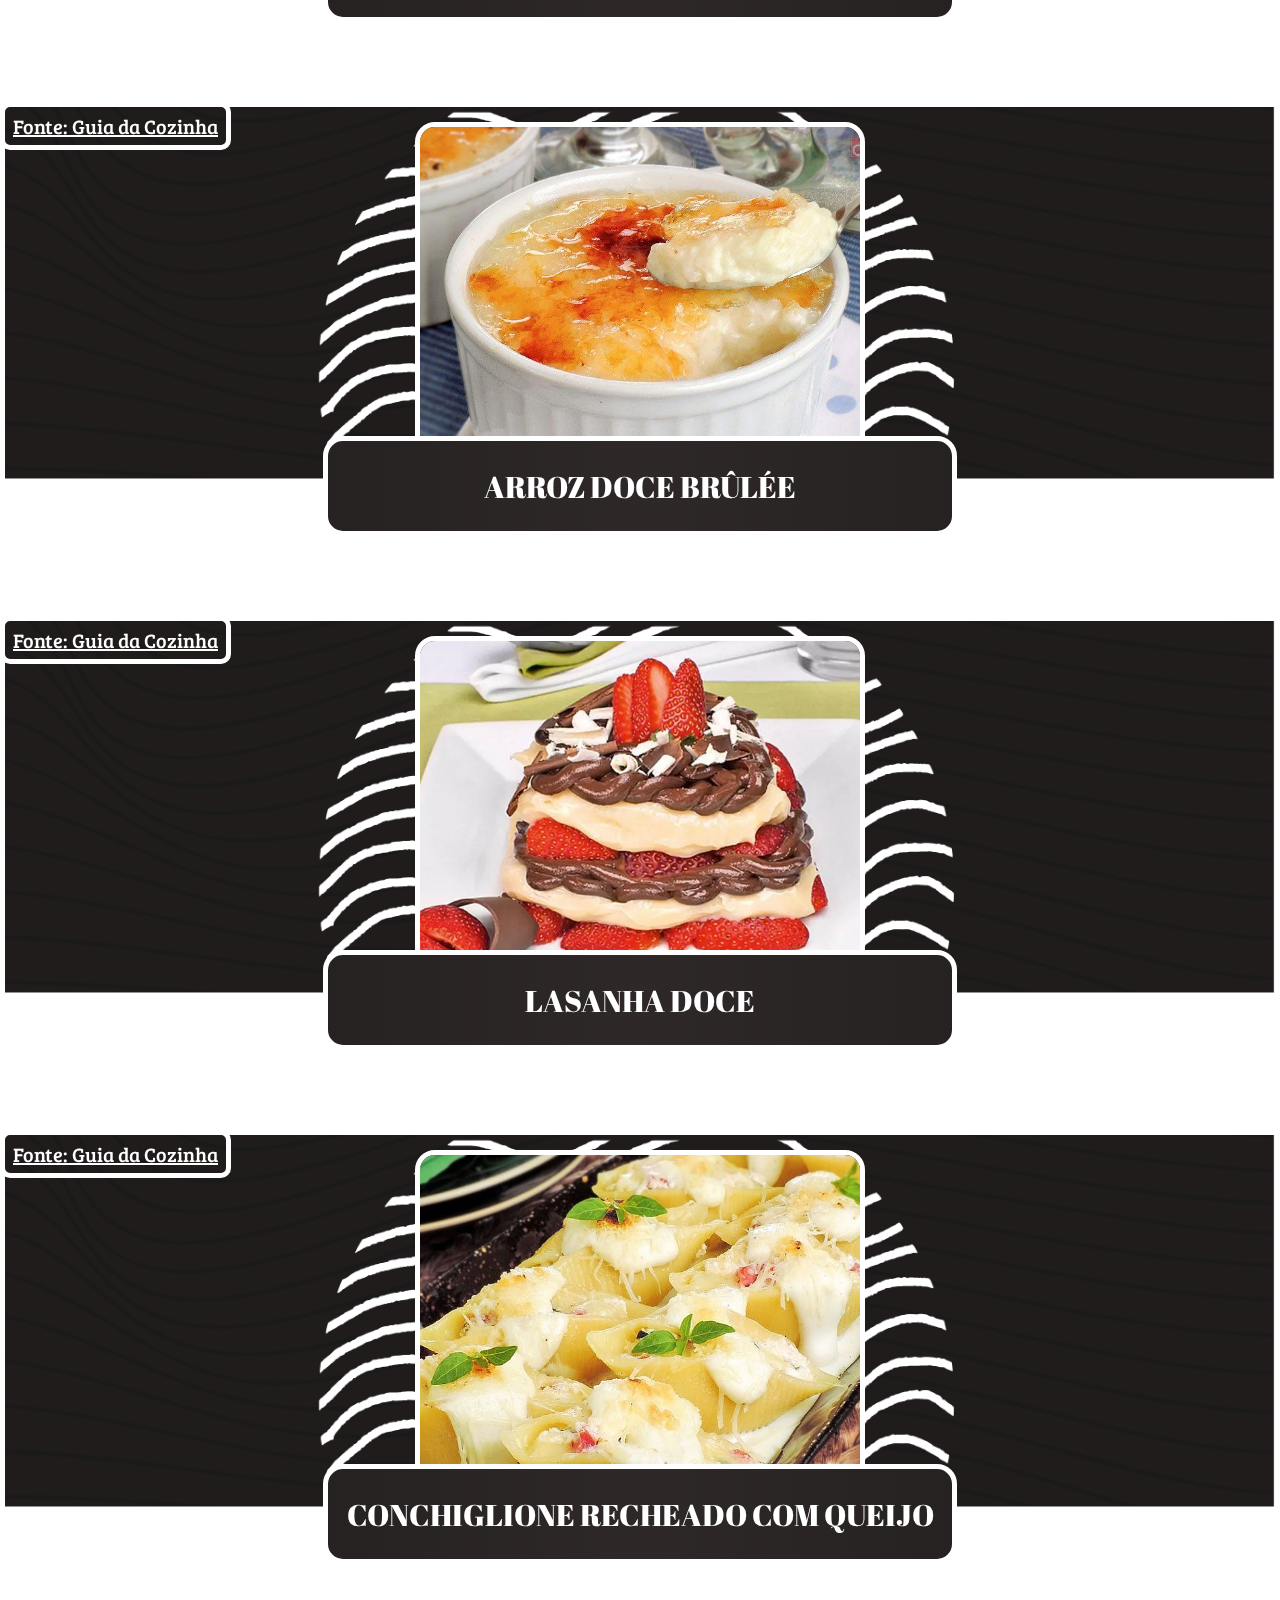
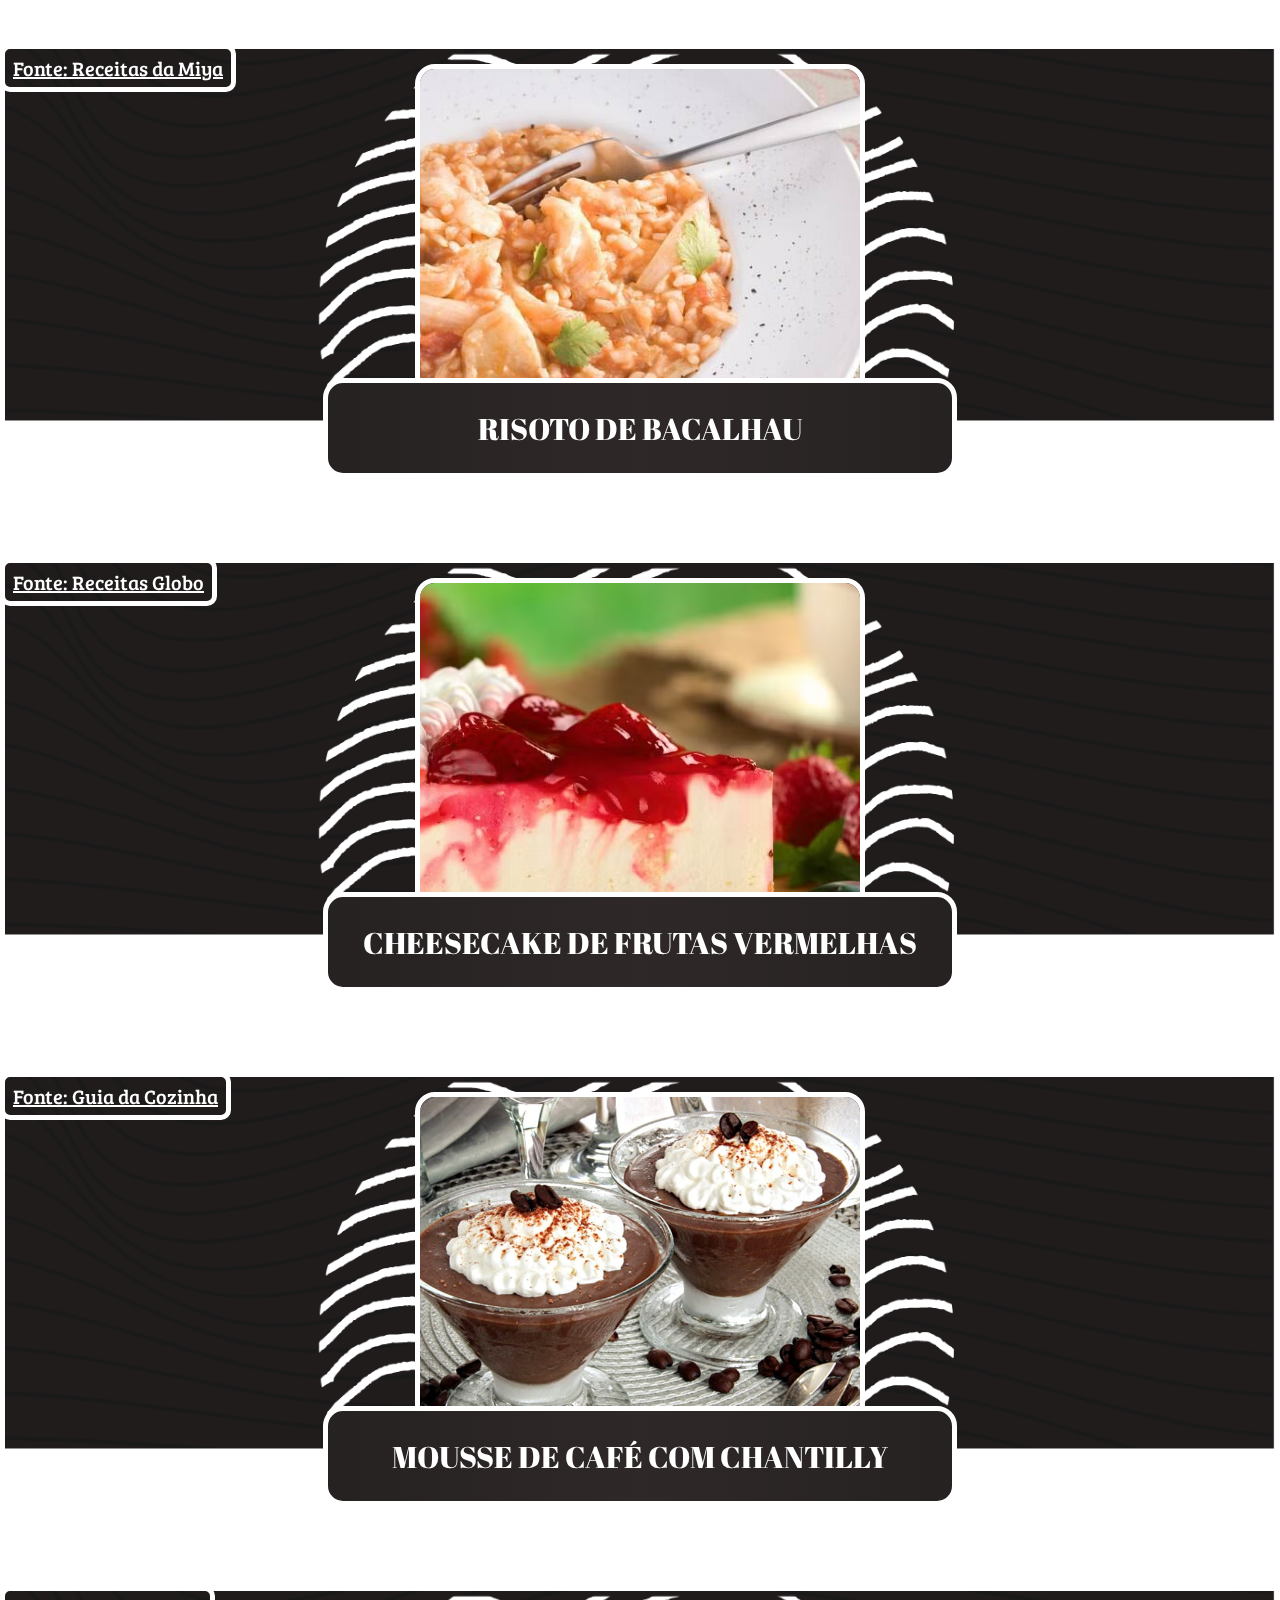
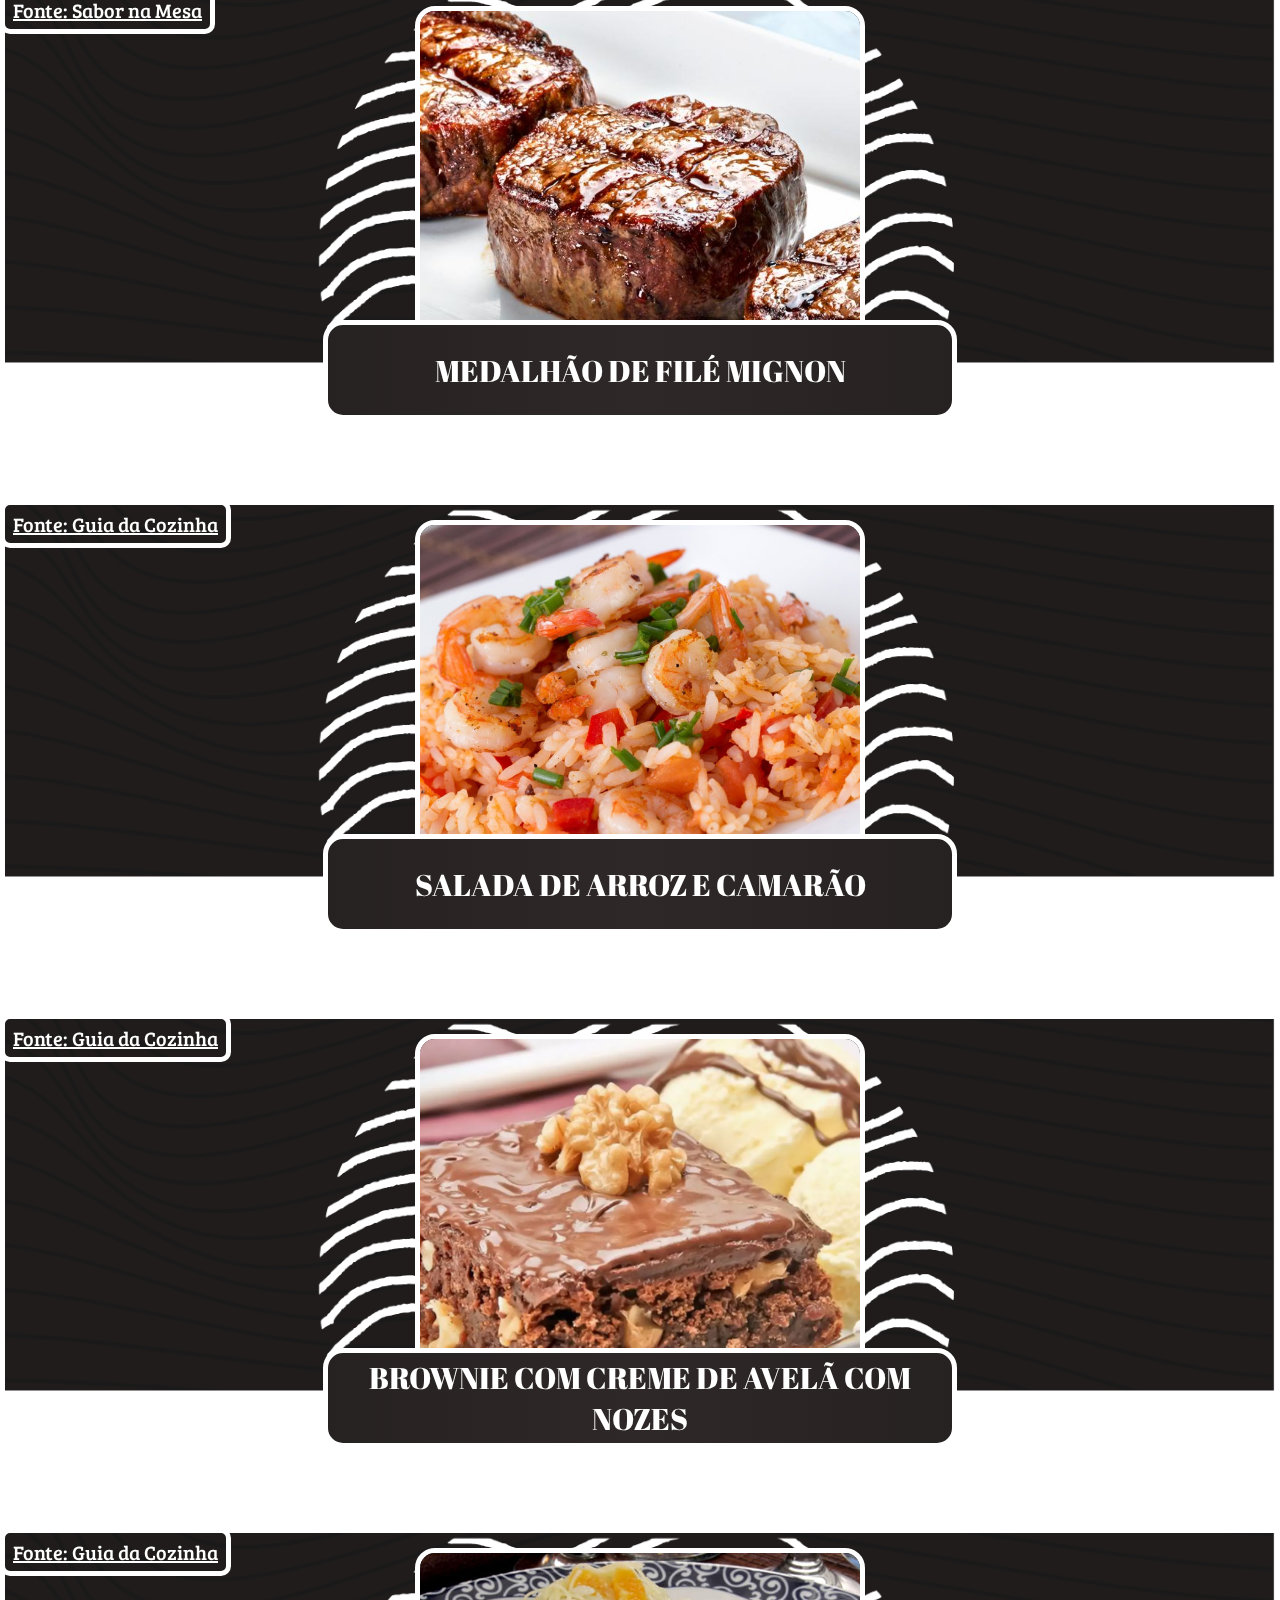
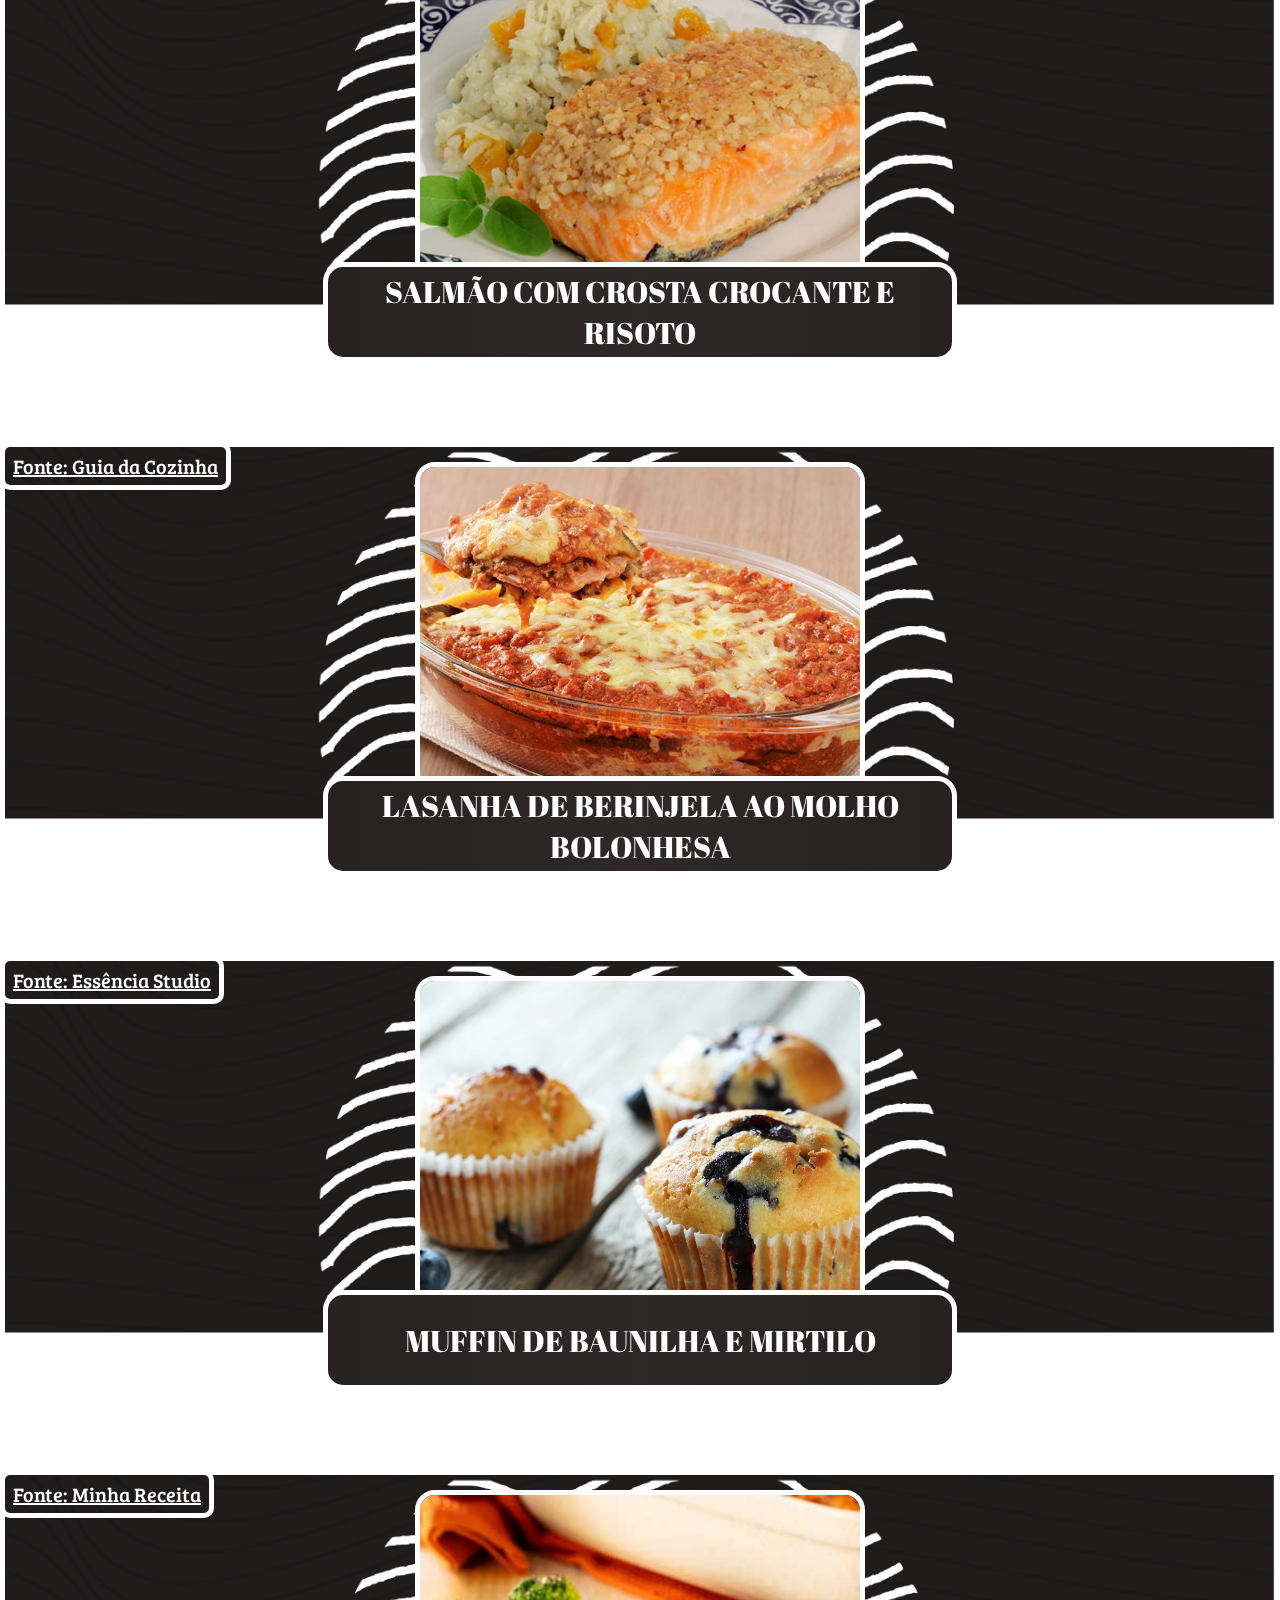
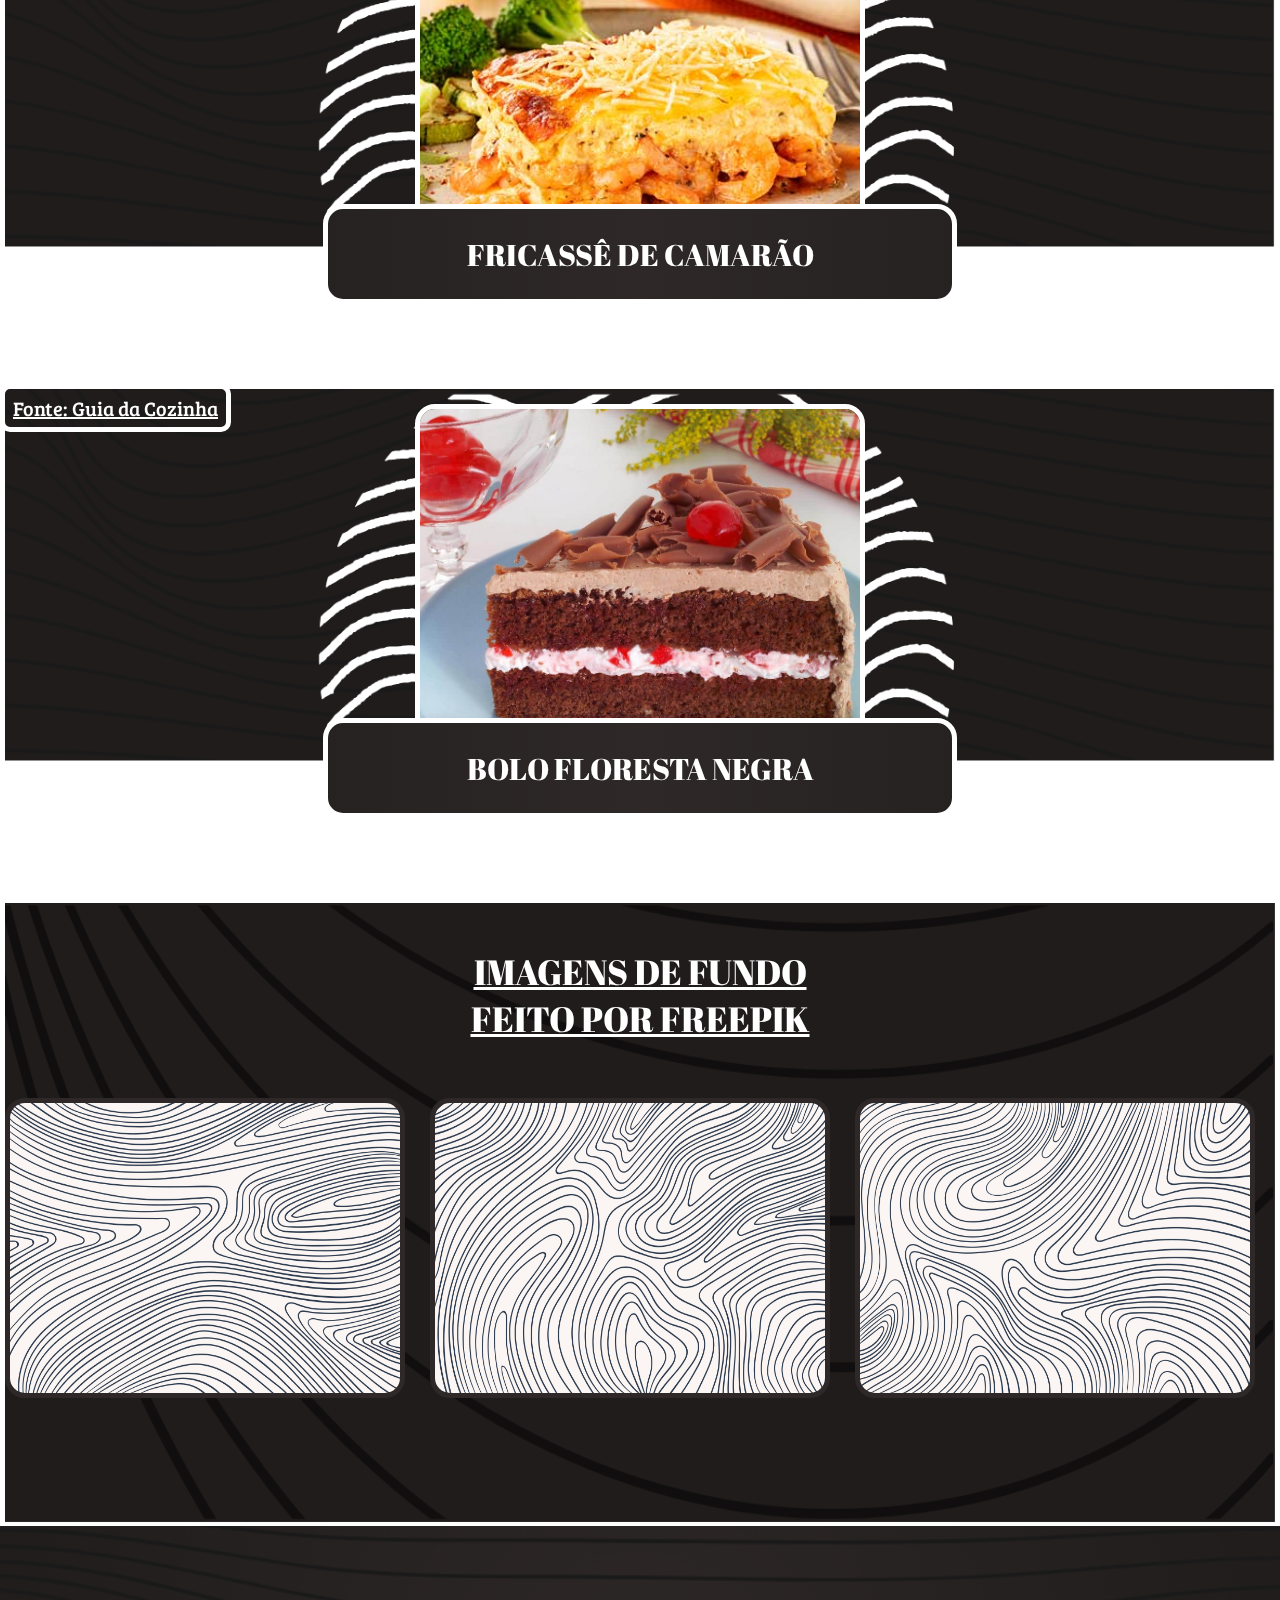
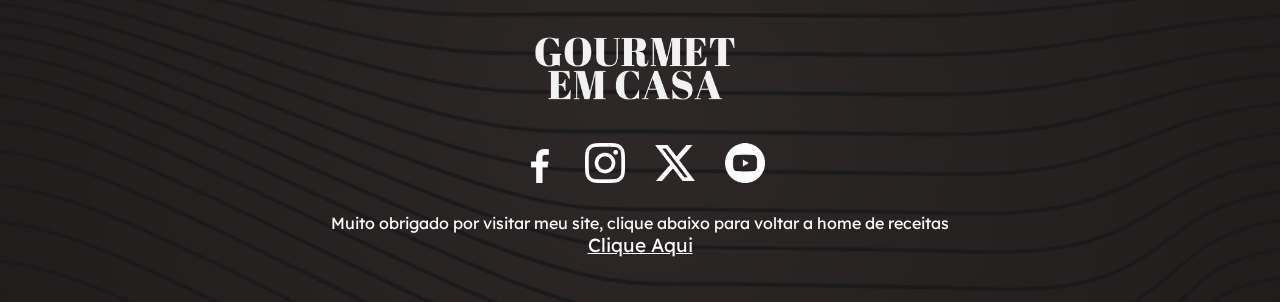
<file: credits/credits.html>
<!DOCTYPE html>
<html lang="en">
  <head>
    <meta charset="UTF-8" />
    <meta name="viewport" content="width=device-width, initial-scale=1.0" />
    <link rel="preconnect" href="https://fonts.googleapis.com" />
    <link rel="preconnect" href="https://fonts.gstatic.com" crossorigin />
    <link
      href="https://fonts.googleapis.com/css2?family=Bree+Serif&display=swap"
      rel="stylesheet"
    />
    <link
      href="https://fonts.googleapis.com/css2?family=Abril+Fatface&family=Lexend:wght@100..900&display=swap"
      rel="stylesheet"
    />
    <link rel="stylesheet" href="style-credits.css" />
    <title>Gourmet em Casa - Creditos</title>
  </head>
  <body class="container">
    <main>
      <div class="background-img">
        <img
          class="container-bg"
          src="../assets/wood-texture-3.jpg"
          alt="papel de parede de textura de madeira versão escura"
        />
      </div>
      <header>
        <div class="title-credits">
          <h1>Créditos</h1>
        </div>
      </header>
      <div id="credits-box">
        <div class="credits-element">
          <img
            src="../assets/brown-element-credits.png"
            alt="elemento-marrom-de-fundo"
            class="bg"
          />
          <div class="recipe-container">
            <div class="recipe-portrait">
              <a
                href="https://www.frimesa.com.br/pt/receita/costelinha-de-porco-marinada-na-cachaca"
                target="_blank"
                ><img
                  src="../assets/costelinha-de-porco.jpg"
                  alt=""
                  class="recipe-img"
              /></a>
            </div>
            <div class="recipe-title-box">
              <h4 class="recipe-title">
                Costelinha de porco marinada na cachaça
              </h4>
            </div>
            <div class="recipe-source-box">
              <a
                href="https://www.frimesa.com.br/pt/receita/costelinha-de-porco-marinada-na-cachaca"
                class="source"
                target="_blank"
                >Fonte: Frimesa</a
              >
            </div>
          </div>
        </div>
        <div class="credits-element">
          <img
            src="../assets/brown-element-credits.png"
            alt="elemento-marrom-de-fundo"
            class="bg"
          />
          <div class="recipe-container">
            <div class="recipe-portrait">
              <a
                href="https://guiadacozinha.com.br/receitas/tiras-de-carne-com-molho-de-queijo/"
                target="_blank"
              >
                <img
                  src="../assets/tiras-de-carne-com-molho-de-queijo.png"
                  alt=""
                  class="recipe-img"
                />
              </a>
            </div>
            <div class="recipe-title-box">
              <h4 class="recipe-title">Tiras de carne com molho de queijo</h4>
            </div>
            <div class="recipe-source-box">
              <a
                href="https://guiadacozinha.com.br/receitas/tiras-de-carne-com-molho-de-queijo/"
                class="source"
                target="_blank"
                >Fonte: Guia da Cozinha</a
              >
            </div>
          </div>
        </div>
        <div class="credits-element">
          <img
            src="../assets/brown-element-credits.png"
            alt="elemento-marrom-de-fundo"
            class="bg"
          />
          <div class="recipe-container">
            <div class="recipe-portrait">
              <a
                href="https://guiadacozinha.com.br/receitas/sufle-de-banana-da-terra-com-carne/"
                target="_blank"
              >
                <img
                  src="../assets/sufle-de-banana-da-terra-com-carne.jpg"
                  alt=""
                  class="recipe-img"
                />
              </a>
            </div>

            <div class="recipe-title-box">
              <h4 class="recipe-title">Suflê de banana-da-terra com carne</h4>
            </div>
            <div class="recipe-source-box">
              <a
                href="https://guiadacozinha.com.br/receitas/sufle-de-banana-da-terra-com-carne/"
                class="source"
                target="_blank"
                >Fonte: Guia da Cozinha</a
              >
            </div>
          </div>
        </div>
        <div class="credits-element">
          <img
            src="../assets/brown-element-credits.png"
            alt="elemento-marrom-de-fundo"
            class="bg"
          />
          <div class="recipe-container">
            <div class="recipe-portrait">
              <a
                href="https://guiadacozinha.com.br/receitas/arroz-doce-brulee/"
                target="_blank"
              >
                <img
                  src="../assets/arroz-doce-brulee.jpg"
                  alt=""
                  class="recipe-img"
                />
              </a>
            </div>
            <div class="recipe-title-box">
              <h4 class="recipe-title">Arroz doce brûlée</h4>
            </div>
            <div class="recipe-source-box">
              <a
                href="https://guiadacozinha.com.br/receitas/arroz-doce-brulee/"
                class="source"
                target="_blank"
                >Fonte: Guia da Cozinha</a
              >
            </div>
          </div>
        </div>
        <div class="credits-element">
          <img
            src="../assets/brown-element-credits.png"
            alt="elemento-marrom-de-fundo"
            class="bg"
          />
          <div class="recipe-container">
            <div class="recipe-portrait">
              <a
                href="https://guiadacozinha.com.br/receitas/sobremesas/lasanha-doce-de-morango-e-chocolate-para-uma-sobremesa-diferente/"
                target="_blank"
              >
                <img
                  src="../assets/lasanha-doce.png"
                  alt=""
                  class="recipe-img"
                />
              </a>
            </div>
            <div class="recipe-title-box">
              <h4 class="recipe-title">Lasanha doce</h4>
            </div>
            <div class="recipe-source-box">
              <a
                href="https://guiadacozinha.com.br/receitas/sobremesas/lasanha-doce-de-morango-e-chocolate-para-uma-sobremesa-diferente/"
                class="source"
                target="_blank"
                >Fonte: Guia da Cozinha</a
              >
            </div>
          </div>
        </div>
        <div class="credits-element">
          <img
            src="../assets/brown-element-credits.png"
            alt="elemento-marrom-de-fundo"
            class="bg"
          />
          <div class="recipe-container">
            <div class="recipe-portrait">
              <a
                href="https://guiadacozinha.com.br/receitas/conchiglione-recheado-com-queijo/"
                target="_blank"
              >
                <img
                  src="../assets/conchiglione.jpg"
                  alt=""
                  class="recipe-img"
                />
              </a>
            </div>
            <div class="recipe-title-box">
              <h4 class="recipe-title">Conchiglione recheado com queijo</h4>
            </div>
            <div class="recipe-source-box">
              <a
                href="https://guiadacozinha.com.br/receitas/conchiglione-recheado-com-queijo/"
                class="source"
                target="_blank"
                >Fonte: Guia da Cozinha</a
              >
            </div>
          </div>
        </div>
        <div class="credits-element">
          <img
            src="../assets/brown-element-credits.png"
            alt="elemento-marrom-de-fundo"
            class="bg"
          />
          <div class="recipe-container">
            <div class="recipe-portrait">
              <a
                href="https://www.restaurantemiya.com.br/receita-de-risoto-de-bacalhau-com-tomate-e-coentro/"
                target="_blank"
              >
                <img
                  src="../assets/risoto-de-bacalhau.jpg"
                  alt=""
                  class="recipe-img"
                />
              </a>
            </div>
            <div class="recipe-title-box">
              <h4 class="recipe-title">Risoto de bacalhau</h4>
            </div>
            <div class="recipe-source-box">
              <a
                href="https://www.restaurantemiya.com.br/receita-de-risoto-de-bacalhau-com-tomate-e-coentro/"
                class="source"
                target="_blank"
                >Fonte: Receitas da Miya</a
              >
            </div>
          </div>
        </div>
        <div class="credits-element">
          <img
            src="../assets/brown-element-credits.png"
            alt="elemento-marrom-de-fundo"
            class="bg"
          />
          <div class="recipe-container">
            <div class="recipe-portrait">
              <a
                href="https://receitas.globo.com/ana-maria-braga/doces/cheesecake-de-frutas-vermelhas.ghtml"
                target="_blank"
              >
                <img
                  src="../assets/cheesecake-de-frutas-vermelhas.png"
                  alt=""
                  class="recipe-img"
                />
              </a>
            </div>
            <div class="recipe-title-box">
              <h4 class="recipe-title">Cheesecake de Frutas Vermelhas</h4>
            </div>
            <div class="recipe-source-box">
              <a
                href="https://receitas.globo.com/ana-maria-braga/doces/cheesecake-de-frutas-vermelhas.ghtml"
                class="source"
                target="_blank"
                >Fonte: Receitas Globo</a
              >
            </div>
          </div>
        </div>
        <div class="credits-element">
          <img
            src="../assets/brown-element-credits.png"
            alt="elemento-marrom-de-fundo"
            class="bg"
          />
          <div class="recipe-container">
            <div class="recipe-portrait">
              <a
                href="https://guiadacozinha.com.br/receitas/mousse-de-cafe-com-chantilly/"
                target="_blank"
              >
                <img
                  src="../assets/mousse-cafe-chantilly.jpg"
                  alt=""
                  class="recipe-img"
                />
              </a>
            </div>
            <div class="recipe-title-box">
              <h4 class="recipe-title">Mousse de Café com Chantilly</h4>
            </div>
            <div class="recipe-source-box">
              <a
                href="https://guiadacozinha.com.br/receitas/mousse-de-cafe-com-chantilly/"
                class="source"
                target="_blank"
                >Fonte: Guia da Cozinha</a
              >
            </div>
          </div>
        </div>

        <div class="credits-element">
          <img
            src="../assets/brown-element-credits.png"
            alt="elemento-marrom-de-fundo"
            class="bg"
          />
          <div class="recipe-container">
            <div class="recipe-portrait">
              <a
                href="https://www.sabornamesa.com.br/receita-de-carnes/medalhao-de-file-mignon"
                target="_blank"
              >
                <img
                  src="../assets/medalhao-de-file-mignon.jpg"
                  alt=""
                  class="recipe-img"
                />
              </a>
            </div>
            <div class="recipe-title-box">
              <h4 class="recipe-title">Medalhão de filé mignon</h4>
            </div>
            <div class="recipe-source-box">
              <a
                href="https://www.sabornamesa.com.br/receita-de-carnes/medalhao-de-file-mignon"
                class="source"
                target="_blank"
                >Fonte: Sabor na Mesa</a
              >
            </div>
          </div>
        </div>

        <div class="credits-element">
          <img
            src="../assets/brown-element-credits.png"
            alt="elemento-marrom-de-fundo"
            class="bg"
          />
          <div class="recipe-container">
            <div class="recipe-portrait">
              <a
                href="https://guiadacozinha.com.br/receitas/salada-de-arroz-com-camarao/"
                target="_blank"
              >
                <img
                  src="../assets/salada-arroz-camarao.jpg"
                  alt=""
                  class="recipe-img"
                />
              </a>
            </div>
            <div class="recipe-title-box">
              <h4 class="recipe-title">Salada de arroz e camarão</h4>
            </div>
            <div class="recipe-source-box">
              <a
                href="https://guiadacozinha.com.br/receitas/salada-de-arroz-com-camarao/"
                class="source"
                target="_blank"
                >Fonte: Guia da Cozinha</a
              >
            </div>
          </div>
        </div>

        <div class="credits-element">
          <img
            src="../assets/brown-element-credits.png"
            alt="elemento-marrom-de-fundo"
            class="bg"
          />
          <div class="recipe-container">
            <div class="recipe-portrait">
              <a
                href="https://guiadacozinha.com.br/dicas-de-cozinha/receitas-de-brownie-prontas-em-menos-de-1-hora/"
                target="_blank"
              >
                <img
                  src="../assets/brownie-creme-avela-nozes.jpg"
                  alt=""
                  class="recipe-img"
                />
              </a>
            </div>
            <div class="recipe-title-box">
              <h4 class="recipe-title">Brownie com creme de avelã com nozes</h4>
            </div>
            <div class="recipe-source-box">
              <a
                href="https://guiadacozinha.com.br/dicas-de-cozinha/receitas-de-brownie-prontas-em-menos-de-1-hora/"
                class="source"
                target="_blank"
                >Fonte: Guia da Cozinha</a
              >
            </div>
          </div>
        </div>

        <div class="credits-element">
          <img
            src="../assets/brown-element-credits.png"
            alt="elemento-marrom-de-fundo"
            class="bg"
          />
          <div class="recipe-container">
            <div class="recipe-portrait">
              <a
                href="https://guiadacozinha.com.br/receitas/salmao-com-crosta-crocante-e-risoto/"
                target="_blank"
              >
                <img
                  src="../assets/salmao-crosta-crocante-risoto.jpg"
                  alt=""
                  class="recipe-img"
                />
              </a>
            </div>
            <div class="recipe-title-box">
              <h4 class="recipe-title">Salmão com crosta crocante e risoto</h4>
            </div>
            <div class="recipe-source-box">
              <a
                href="https://guiadacozinha.com.br/receitas/salmao-com-crosta-crocante-e-risoto/"
                class="source"
                target="_blank"
                >Fonte: Guia da Cozinha</a
              >
            </div>
          </div>
        </div>

        <div class="credits-element">
          <img
            src="../assets/brown-element-credits.png"
            alt="elemento-marrom-de-fundo"
            class="bg"
          />
          <div class="recipe-container">
            <div class="recipe-portrait">
              <a
                href="https://guiadacozinha.com.br/receitas/lasanha-de-berinjela-a-bolonhesa/"
                target="_blank"
              >
                <img
                  src="../assets/lasanha-de-berinjela-bolonhesa.jpg"
                  alt=""
                  class="recipe-img"
                />
              </a>
            </div>
            <div class="recipe-title-box">
              <h4 class="recipe-title">
                Lasanha de berinjela ao molho bolonhesa
              </h4>
            </div>
            <div class="recipe-source-box">
              <a
                href="https://guiadacozinha.com.br/receitas/lasanha-de-berinjela-a-bolonhesa/"
                class="source"
                target="_blank"
                >Fonte: Guia da Cozinha</a
              >
            </div>
          </div>
        </div>

        <div class="credits-element">
          <img
            src="../assets/brown-element-credits.png"
            alt="elemento-marrom-de-fundo"
            class="bg"
          />
          <div class="recipe-container">
            <div class="recipe-portrait">
              <a
                href="https://www.essenciastudio.com.br/muffins-de-baunilha-e-mirtilo-low-carb/"
                target="_blank"
              >
                <img
                  src="../assets/muffin-de-mirtilo-blueberry.png"
                  alt=""
                  class="recipe-img"
                />
              </a>
            </div>
            <div class="recipe-title-box">
              <h4 class="recipe-title">Muffin de baunilha e mirtilo</h4>
            </div>
            <div class="recipe-source-box">
              <a
                href="https://www.essenciastudio.com.br/muffins-de-baunilha-e-mirtilo-low-carb/"
                class="source"
                target="_blank"
                >Fonte: Essência Studio</a
              >
            </div>
          </div>
        </div>

        <div class="credits-element">
          <img
            src="../assets/brown-element-credits.png"
            alt="elemento-marrom-de-fundo"
            class="bg"
          />
          <div class="recipe-container">
            <div class="recipe-portrait">
              <a
                href="https://www.minhareceita.com.br/receita/fricasse-de-camarao/"
                target="_blank"
              >
                <img
                  src="../assets/fricasse-de-camarao.jpg"
                  alt=""
                  class="recipe-img"
                />
              </a>
            </div>
            <div class="recipe-title-box">
              <h4 class="recipe-title">Fricassê de camarão</h4>
            </div>
            <div class="recipe-source-box">
              <a
                href="https://www.minhareceita.com.br/receita/fricasse-de-camarao/"
                class="source"
                target="_blank"
                >Fonte: Minha Receita</a
              >
            </div>
          </div>
        </div>

        <div class="credits-element">
          <img
            src="../assets/brown-element-credits.png"
            alt="elemento-marrom-de-fundo"
            class="bg"
          />
          <div class="recipe-container">
            <div class="recipe-portrait">
              <a
                href="https://guiadacozinha.com.br/receitas/bolo-floresta-negra/"
                target="_blank"
              >
                <img
                  src="../assets/bolo-floresta-negra.jpg"
                  alt=""
                  class="recipe-img"
                />
              </a>
            </div>
            <div class="recipe-title-box">
              <h4 class="recipe-title">Bolo Floresta Negra</h4>
            </div>
            <div class="recipe-source-box">
              <a
                href="https://guiadacozinha.com.br/receitas/bolo-floresta-negra/"
                class="source"
                target="_blank"
                >Fonte: Guia da Cozinha</a
              >
            </div>
          </div>
        </div>
        <section>
          <div class="backgrounds-credits">
            <img
              src="../assets/brown-element-credits-2.png"
              alt="elemento-marrom-de-fundo"
              class="bg-section"
            />
          </div>
          <div class="text-box">
            <h3>Imagens de fundo</h3>
            <h3>Feito por Freepik</h3>
          </div>
          <div class="backgrounds">
            <div class="bg-credits-container">
              <img
                class="bg-credits"
                src="../assets/wood-texture-1.jpg"
                alt="papel-de-parede-de-textura-de-madeira-desenhada"
              />
            </div>
            <div class="bg-credits-container">
              <img
                class="bg-credits"
                src="../assets/wood-texture-2.jpg"
                alt="papel-de-parede-de-textura-de-madeira-desenhada"
              />
            </div>
            <div class="bg-credits-container">
              <img
                class="bg-credits"
                src="../assets/wood-texture-3.jpg"
                alt="papel-de-parede-de-textura-de-madeira-desenhada"
              />
            </div>
          </div>
        </section>
        <footer>
          <div class="background-footer">
            <img
              src="../assets/brown-element-footer.png"
              class="bg-footer"
              alt="background do footer"
            />
          </div>
          <div class="footer-content">
            <div class="footer-logo">
              <img class="logo" src="../assets/logo.png" alt="logo" />
            </div>
            <div class="footer-social">
              <a href="https://www.facebook.com/" target="_blank">
                <img src="../assets/facebook-icon.png" alt="icone facebook" />
              </a>
              <a href="https://www.instagram.com/" target="_blank">
                <img src="../assets/instagram-icon.png" alt="icone instagram" />
              </a>
              <a href="https://x.com/home" target="_blank">
                <img src="../assets/x-icon.png" alt="x icone" />
              </a>
              <a href="https://www.youtube.com/" target="_blank">
                <img src="../assets/youtube-icon.png" alt="youtube icone" />
              </a>
            </div>
            <div class="footer-credits">
              <p>
                Muito obrigado por visitar meu site, clique abaixo para voltar a
                home de receitas
              </p>
              <a href="../index.html">Clique Aqui</a>
            </div>
          </div>
        </footer>
      </div>
    </main>
  </body>
</html>
</file>
<file: style.css>
* {
  margin: 0;
  padding: 0;
  box-sizing: border-box;
}

.container {
  font-family: "Lexend", sans-serif;
  display: flex;
  flex-direction: column;
  min-height: 100vh;
  width: 100vw;
  flex: 1;
  overflow-x: hidden;
}

.display-box,
header {
  background-color: #252020;
  color: #fff;
  text-transform: uppercase;
}

.display-box h4 {
  text-decoration: underline;
}

header {
  width: 100%;
  height: 8vh;
  text-align: center;
  font-family: "Bree Serif";
  position: sticky;
  top: 0;
  z-index: 1;
  display: flex;
  justify-content: space-around;
  align-items: center;
}

header a {
  margin: 0 15px;
  cursor: pointer;
  transition: 0.2s;
}

header a:hover {
  color: #8a7e7e;
  text-decoration: underline;
}

.display-box {
  border-radius: 20px;
  width: 15vw;
  padding: 20px;
  position: relative;
  top: 20px;
  display: block;
  margin: 0 auto;
  font-family: "Abril Fatface";
}

.display-box h4 {
  text-align: center;
  font-size: 30px;
  font-weight: 300;
}

.display-box h4,
header a {
  letter-spacing: 1px;
}

.wp-bg-box {
  height: 40vh;
  width: 100vw;
}

.wp-bg {
  height: 100%;
  width: 100%;
  object-fit: cover;
  z-index: -1;
  position: relative;
  position: fixed;
  filter: grayscale(1);
}

.food-portrait {
  border-radius: 29px;
  height: 400px;
  width: 410px;
  display: inline-block;
  margin-left: 10px;
  border: 5px solid #ffff;
  overflow: hidden;
}

.recipe-image {
  height: 100%;
  width: 100%;
  object-fit: cover;
  border-style: solid;
  border-radius: 20px;
  border: 1px solid #ffff;
  transition: transform 0.7s ease;
}

.food-portrait:hover .recipe-image {
  transform: scale(1.1);
}

.el-li {
  width: 100vw;
  z-index: -1;
  position: absolute;
}

.text-content,
.text-content a {
  text-align: center;
  color: #ffff;
  text-transform: uppercase;
}

.text-content {
  margin: 0 auto;
}

ul {
  list-style: none;
  padding-bottom: 20px;
}

.recipe-item {
  display: flex;
  align-items: center;
  margin-bottom: 35px;
}

.title-recipe {
  font-size: 40px;
  font-family: "Abril Fatface";
  font-weight: 300;
}

.text-content p {
  margin-top: 25px;
  font-size: 22px;
  text-transform: none;
  white-space: break-spaces;
}

.text-content a {
  font-family: "Abril Fatface";
  position: relative;
  text-align: right;
  top: 52px;
  font-size: 22px;
  transition: 0.3s;
}

.text-content a:hover {
  font-size: 22.3px;
}

.footer-bg img {
  height: 35vh;
  width: 100vw;
}

footer {
  position: relative;
  color: #fff;
  display: flex;
  flex-direction: column;
  align-items: center;
  padding: 20px;
  margin-top: auto;
  text-align: center;
}

.background-footer {
  width: 100%;
  height: 100%;
  z-index: -1;
}

.bg-footer {
  width: 100%;
  height: 107%;
  object-fit: cover;
  position: absolute;
  top: 0;
  left: 0;
}

.footer-content {
  position: relative;
  z-index: 1;
}

footer a {
  font-size: 20px;
  color: #fff;
  margin: 5px;
  text-decoration: none;
}

.logo {
  margin-top: 20px;
  height: 100px;
}

.footer-social {
  display: flex;
  justify-content: center;
  gap: 20px;
  margin-top: 20px;
}

.footer-social img {
  height: 40px;
  width: 40px;
}

.footer-social img:hover {
  filter: brightness(0.7);
  transition: 0.2s;
}
.footer-credits {
  margin-top: 20px;
}

.footer-credits a {
  text-decoration: underline;
  margin-top: 20px;
  font-size: 19px;
}
</file>
<file: main/style.css>
* {
    margin: 0;
    padding: 0;
    box-sizing: border-box;
  }
  
  body {
    font-family: "Lexend", sans-serif;
    display: flex;
    flex-direction: column;
    min-height: 100vh;
  }
  
  .container {
    flex: 1;
    overflow-x: hidden;
  }
  
  .display-box, header {
    background-color: #2e2828;
    color: #fff;
    text-transform: uppercase;
  }
  
  .display-box h4 {
    text-decoration: underline;
  }
  
  header {
    width: 100%;
    height: 8vh;
    text-align: center;
    font-family: "Bree Serif";
    position: sticky;
    top: 0;
    z-index: 1;
    display: flex;
    justify-content: space-around;
    align-items: center;
  }
  
  header a {
    margin: 0 15px;
    cursor: pointer;
    transition: 0.2s;
  }
  
  header a:hover {
    color: #8a7e7e;
    text-decoration: underline;
  }
  
  .display-box {
    border-radius: 20px;
    width: 15vw;
    padding: 20px;
    position: relative;
    top: 20px;
    display: block;
    margin: 0 auto;
    font-family: "Abril Fatface";
  }
  
  .display-box h4 {
    text-align: center;
    font-size: 30px;
    font-weight: 300;
  }
  
  .display-box h4, header a {
    letter-spacing: 1px;
  }
  
  .wp-bg-box {
    height: 40vh;
    width: 100vw;
  }
  
  .wp-bg {
    height: 100%;
    width: 100%;
    object-fit: cover;
    z-index: -1;
    position: relative;
    position: fixed;
  }
  
  .food-portrait {
    border-radius: 29px;
    height: 400px;
    width: 410px;
    display: inline-block;
    margin-left: 10px;
    border: 5px solid #ffff;
    overflow: hidden; /* Adiciona overflow hidden para esconder a parte expandida da imagem */
  }
  
  .food-1 {
    height: 100%;
    width: 100%;
    object-fit: cover;
    border-style: solid;
    border-radius: 20px;
    border: 1px solid #ffff;
    transition: transform 0.7s ease; /* Adiciona transição para a transformação */
  }
  
  .food-portrait:hover .food-1 {
    transform: scale(1.1); /* Expande a imagem ao passar o mouse */
  }
  
  .el-li {
    width: 100vw;
    z-index: -1;
    position: absolute;
  }
  
  .text-content, .text-content a {
    text-align: center;
    color: #ffff;
    text-transform: uppercase;
  }
  
  .text-content {
    margin: 0 auto;
  }
  
  ul {
    list-style: none;
    padding-bottom: 20px;
  }
  
  .recipe-item {
    display: flex;
    align-items: center;
    margin-bottom: 35px;
  }
  
  .title-recipe {
    font-size: 40px;
    font-family: "Abril Fatface";
    font-weight: 300;
  }
  
  .text-content p {
    margin-top: 25px;
    font-size: 22px;
    text-transform: none;
  }
  
  .test {
    font-family: "Abril Fatface";
    position: relative;
    text-align: right;
    top: 52px;
    font-size: 22px;
    transition: 0.3s;
  }
  
  .text-content a:hover {
    font-size: 22.3px;
  }
  
  .recipe-item {
    margin-bottom: 30px;
  }
  
  .footer-bg img {
    height: 35vh;
    width: 100vw;
  }
  
  footer {
    position: relative;
    color: #fff;
    display: flex;
    flex-direction: column;
    align-items: center;
    padding: 20px;
    margin-top: auto;
    text-align: center;
  }
  
  .background-footer {
    position: absolute;
    top: 0;
    left: 0;
    width: 100%;
    height: 100%;
    z-index: -1;
  }
  
  .bg-footer {
    width: 100%;
    height: 107%;
    object-fit: cover;
  }
  
  .footer-content {
    position: relative;
    z-index: 1;
  }
  
  footer a {
    font-size: 20px;
    color: #fff;
    margin: 5px;
    text-decoration: none;
  }
  
  .logo {
    margin-top: 20px;
    height: 100px;
  }
  
  .footer-social {
    display: flex;
    justify-content: center;
    gap: 20px;
    margin-top: 20px;
  }
  
  .footer-social img {
    height: 40px;
    width: 40px;
  }
  
  .footer-credits {
    margin-top: 20px;
  }
  
  .footer-credits a {
    text-decoration: underline;
    margin-top: 20px;
    font-size: 19px;
  }
</file>
<file: recipes/style-recipe.css>
* {
  margin: 0;
  padding: 0;
  box-sizing: border-box;
}

body,
html {
  height: 100%;
  width: 100%;
  overflow-x: hidden;
  font-family: "Bree Serif", sans-serif;
}

.container {
  min-height: 100vh;
  width: 100vw;
  position: relative;
}

.recipe-header {
  position: relative;
  width: 100%;
  height: auto;
  overflow: hidden;
}

#brown-element {
  position: absolute;
  top: 0;
  left: 0;
  width: 100%;
  height: auto;
  z-index: -1;
}

.overlay-content {
  position: relative;
  z-index: 1;
  display: flex;
  flex-direction: column;
  align-items: center;
  padding: 20px;
}

.wallpaper-box {
  position: fixed;
  top: 0;
  left: 0;
  height: 100vh;
  width: 100vw;
  z-index: -2;
}

.wp {
  height: 106%;
  width: 100%;
  object-fit: cover;
  position: fixed;
  filter: grayscale(1);
}

.food-portrait {
  border-radius: 29px;
  height: 380px;
  width: 400px;
  display: inline-block;
  margin-left: 10px;
  border: 5px solid #ffff;
  overflow: hidden;
  position: static;
}

#recipe-image {
  height: 100%;
  width: 100%;
  object-fit: cover;
  border-style: solid;
  border-radius: 20px;
  border: 1px solid #ffff;
}

ul {
  list-style: none;
  padding-bottom: 20px;
}

.recipe-item {
  display: flex;
  align-items: center;
  padding: 20px;
  border-radius: 10px;
  box-shadow: 0 4px 8px rgba(0, 0, 0, 0.1);
  margin-bottom: 20px;
}

.recipe-item .text-content {
  color: #fff;
  text-align: center;
  margin-left: 10%;
  text-transform: uppercase;
}

#recipe-title {
  font-size: 31px;
  font-family: "Abril Fatface";
  font-weight: 300;
}

.recipe-item .text-content p {
  margin-top: 25px;
  font-size: 22px;
  text-transform: none;
}

.recipe-info {
  background: linear-gradient(to right, #201c1c, #2e2828, #201c1c);
  background-size: 200% 100%;
  background-position: center;
  height: 143px;
  width: 75%;
  border-radius: 40px;
  border: 5px solid #fff;
  display: flex;
  justify-content: center;
  align-items: center;
  padding: 20px;
  box-shadow: 0px 4px 10px rgba(0, 0, 0, 0.25);
  margin: 0 auto;
  position: relative;
  bottom: 5pc;
  z-index: 1;
}

.info-icons {
  display: flex;
  justify-content: center;
  align-items: center;
  width: 100%;
}

.info-item {
  display: flex;
  flex-direction: column;
  align-items: center;
  margin: 0 100px;
  text-align: center;
  position: relative;
}

.info-item img {
  height: 105px;
  margin-bottom: -10px;
}

.info-text {
  display: flex;
  flex-direction: column;
  align-items: center;
}

#recipe-prep-time,
#recipe-servings,
#recipe-difficulty {
  font-family: "Bree Serif", sans-serif;
  text-transform: uppercase;
  font-size: 20px;
  color: #fff;
  font-weight: 300;
  text-align: center;
  text-decoration: underline;
  white-space: nowrap;
}

#prep-time-sign,
#servings-sign,
#difficulty-sign {
  font-size: 20px;
  font-family: "Bree Serif", sans-serif;
  text-transform: uppercase;
  color: #fff;
  position: absolute;
  white-space: nowrap;
}

.recipe-container {
  display: flex;
  flex-direction: column;
  justify-content: center;
  align-items: center;
  width: 100vw;
  position: relative;
  margin-bottom: 20px;
}

#recipe-sign-box {
  background: linear-gradient(to right, #201c1c, #2e2828, #201c1c);
  background-size: 200% 100%;
  background-position: center;
  height: 100px;
  width: 20%;
  display: flex;
  justify-content: center;
  align-items: center;
  border-radius: 30px;
  border: 5px solid #ffff;
  margin: 20px auto;
  position: relative;
  bottom: 60px;
  z-index: 1;
}

#recipe-sign {
  font-size: 30px;
  text-transform: uppercase;
  color: #fff;
  font-weight: 100;
  font-family: "Abril Fatface";
  text-align: center; /* Centraliza o texto */
}
#recipe-details-box {
  text-align: left;
  position: relative;

  line-height: 1.5;
  color: #fff;
  margin-left: 10px;
}

#recipe-details-box h2 {
  font-size: 30px;
  font-family: "Abril Fatface";
  font-weight: 100;
  text-transform: uppercase;
  text-decoration: underline;
}
#recipe-details-box pre {
  font-size: 19px;
  list-style: none;
  margin-bottom: 20px;
}
pre {
  white-space: pre-wrap;
  font-family: inherit;
}

.footer-bg img {
  height: 35vh;
  width: 100vw;
}

footer {
  position: relative;
  color: #fff;
  display: flex;
  flex-direction: column;
  align-items: center;
  padding: 20px;
  margin-top: auto;
  text-align: center;
}

.background-footer {
  width: 100%;
  height: 100%;
  z-index: -1;
}

.bg-footer {
  width: 100%;
  height: 107%;
  object-fit: cover;
  position: absolute;
  top: 0;
  left: 0;
}

.footer-content {
  position: relative;
  z-index: 1;
}

footer a {
  font-size: 20px;
  color: #fff;
  margin: 5px;
  text-decoration: none;
}

.logo {
  margin-top: 20px;
  height: 100px;
}

.footer-social {
  display: flex;
  justify-content: center;
  gap: 20px;
  margin-top: 20px;
}

.footer-social img {
  height: 40px;
  width: 40px;
}

.footer-social img:hover {
  filter: brightness(0.7);
  transition: 0.2s;
}
.footer-credits {
  margin-top: 20px;
}

.footer-credits a {
  text-decoration: underline;
  margin-top: 20px;
  font-size: 19px;
}

#background-recipe-box {
  width: 100vw;
  overflow: hidden;
  position: absolute;
  top: 0;
  left: 0;
  bottom: 0;
  z-index: -1;
}

.brown-element-recipe {
  width: 100%;
  height: 100%;
  object-fit: cover;

  position: absolute;
  top: 0;
  left: 0;
  bottom: 0;
}
</file>
<file: credits/style-credits.css>
* {
  margin: 0;
  padding: 0;
  box-sizing: border-box;
}

.container {
  height: 100vh;
  width: 100vw;
  overflow-x: hidden;
  font-family: "Lexend", sans-serif;
}

.container-bg {
  position: fixed;
  height: 100vh;
  width: 100vw;
  z-index: -2;
  filter: grayscale(1);
}
.bg-credits-container {
  height: 300px;
  width: 400px;
  margin-right: 20px;
  border-radius: 20px;
  overflow: hidden;
  position: relative;
  border: 5px solid #2e2828;
}
.title-credits {
  font-size: 1.5rem;
  margin-bottom: 60px;
  background: linear-gradient(to right, #201c1c, #2e2828, #201c1c);
  background-size: 200% 100%;
  background-position: center;
  height: 100px;
  width: 100vw;
  display: flex;
  justify-content: center;
  align-items: center;
  text-transform: uppercase;
}
.title-credits h1 {
  color: #fff;
  text-overflow: ellipsis;
  font-family: "Abril Fatface", sans-serif;
  font-weight: 300;
}
#credits-box {
  display: flex;
  flex-direction: column;
  align-items: center;
  justify-content: center;
}

.credits-element {
  width: 80%;
  margin: 0px auto;
  display: flex;
  justify-content: center;
}

.recipe-container {
  display: flex;
  flex-direction: column;
  align-items: center;
  justify-content: space-between;
  width: 100%;
}

.bg {
  width: 100vw;
  margin-bottom: 0;
  position: absolute;
  z-index: -1;
  left: 0;
  border: 5px solid #fff;
  right: 0;
}

.recipe-portrait {
  border-radius: 29px;
  display: flex;
  justify-content: center;
  margin-top: 20px;
}

.recipe-img {
  height: 390px;
  width: 450px;
  object-fit: cover;
  border-style: solid;
  border-radius: 20px;
  border: 1px solid #fff;
  transition: transform 0.7s ease;
  border: 5px solid #fff;
}

.recipe-img:hover {
  transform: scale(1.025);
}

.recipe-title-box {
  background: linear-gradient(to right, #201c1c, #2e2828, #201c1c);
  background-size: 200% 100%;
  background-position: center;
  height: 100px;
  width: 62%;
  display: flex;
  justify-content: center;
  align-items: center;
  border-radius: 20px;
  border: 5px solid #fff;
  position: relative;
  bottom: 80px;
}

.recipe-title {
  font-family: "Abril Fatface", sans-serif;
  text-align: center;
  font-size: 30px;
  color: #fff;
  text-transform: uppercase;
  font-weight: 300;
}

.recipe-source-box {
  position: absolute;
  display: flex;
  background: none;
  background-size: 200% 100%;
  background-position: center;
  left: 0px;
  padding: 5px 8px;
  border-radius: 10px;
  border: 5px solid #fff;
  font-family: "Bree Serif", sans-serif;
}

.source {
  color: #fff;
  font-size: 20px;
}

section {
  margin-bottom: 10%;
}

.bg-credits-container {
  height: 300px;
  width: 400px;
  margin-right: 20px;
  border-radius: 20px;
  overflow: hidden;
  position: relative;
  border: 5px solid #2e2828;
}

.bg-credits {
  height: 100%;
  width: 100%;
  background-size: cover;
  background-position: center;

  transition: transform 0.7s ease;
  gap: 20px;
}

.bg-credits:hover {
  transform: scale(1.1);
}

.backgrounds {
  display: flex;
  justify-content: center;
  align-items: center;
  gap: 5px;
  margin-top: 200px;
  border-radius: 20px;
}

.text-box {
  display: flex;
  flex-direction: column;
  align-items: center;
  justify-content: center;
  margin-top: 50px;
  position: absolute;
  left: 0;
  right: 0;
  font-family: "Abril Fatface", sans-serif;
  text-align: center;
  font-size: 30px;
  color: #fff;
  text-transform: uppercase;
  font-weight: 300;
  z-index: 1;
}

.text-box h3 {
  font-weight: 300;
  text-decoration: underline;
}

.bg-section {
  width: 100vw;
  height: 70vh;
  position: absolute;
  left: 0;
  z-index: -1;
  border: 5px solid #fff;
}

footer {
  position: relative;
  color: #fff;
  display: flex;
  flex-direction: column;
  align-items: center;
  padding: 20px;
  text-align: center;
}

.background-footer {
  margin-top: 30px;
  width: 100vw;
  height: 2vh;
  z-index: -1;
}

.bg-footer {
  width: 100%;
  height: 107%;
  object-fit: cover;
  position: absolute;
  top: 0;
  left: 0;
}

.footer-content {
  position: relative;
  z-index: 1;
}

footer a {
  font-size: 20px;
  color: #fff;
  margin: 5px;
  text-decoration: none;
}

.logo {
  margin-top: 20px;
  height: 100px;
}

.footer-social {
  display: flex;
  justify-content: center;
  gap: 20px;
  margin-top: 20px;
}

.footer-social img {
  height: 40px;
  width: 40px;
}

.footer-social img:hover {
  filter: brightness(0.7);
  transition: 0.2s;
}

.footer-credits {
  margin-top: 20px;
  font-family: "Lexend", sans-serif;
}

.footer-credits a {
  text-decoration: underline;
  margin-top: 20px;
  font-size: 19px;
}
</file>
